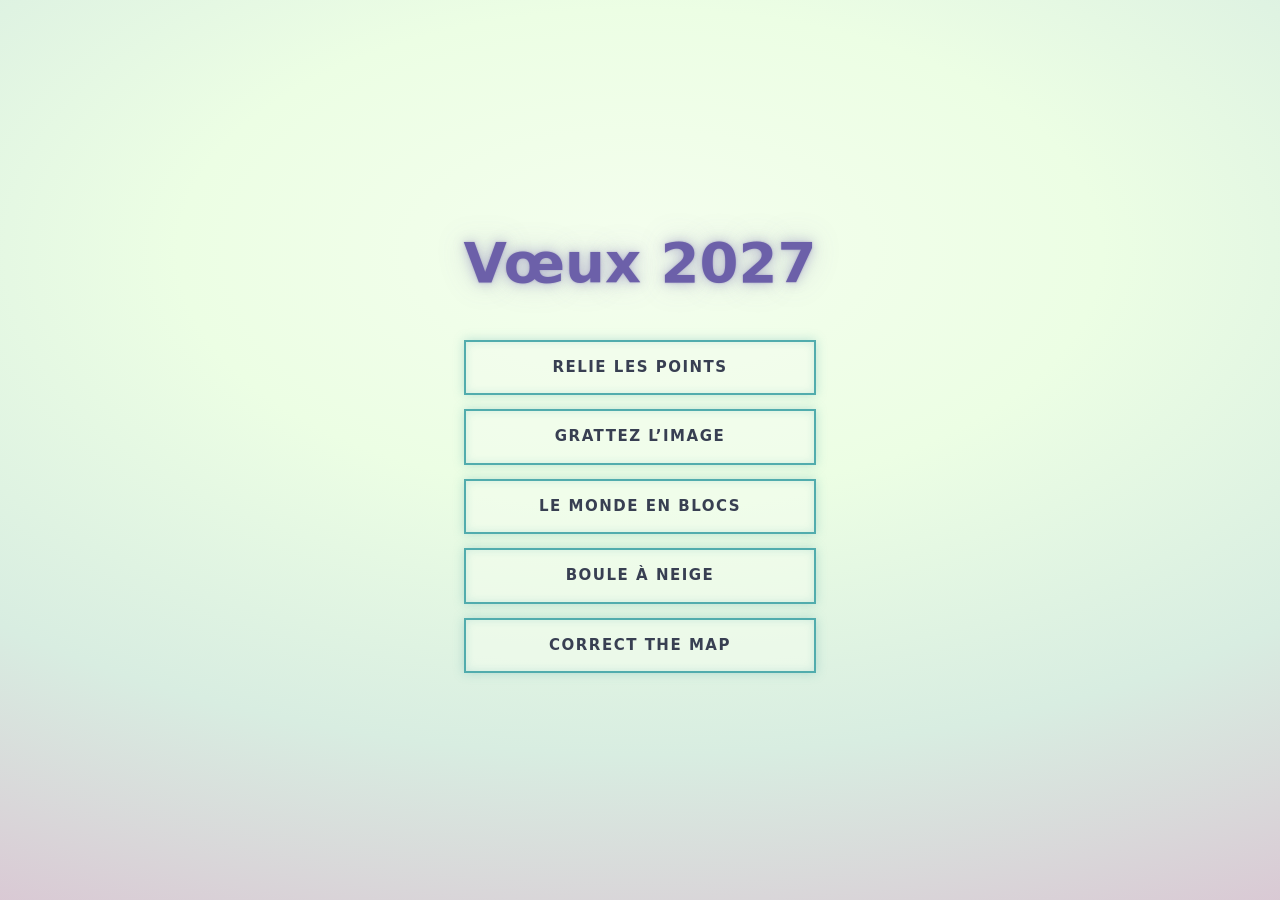
<file: index.html>
<!doctype html>
<html lang="fr">
<head>
  <meta charset="utf-8">
  <meta name="viewport" content="width=device-width, initial-scale=1, viewport-fit=cover">
  <meta name="theme-color" content="#ecfee4">
  <title>Vœux 2027</title>
  <meta name="description" content="Cinq petits jeux pour les vœux 2027.">
  <link rel="icon" href="favicon.svg" type="image/svg+xml">
  <script src="redirect.js"></script>
  <style>
    /* Charte commune (inspirée de Monument Valley) : fond clair en dégradé pastel, encre indigo,
       violet du crépuscule et bleu-vert des montagnes en néon, avec halo ; police du système */
    :root {
      --ink: #383f52;
      --violet: #6c60a9;
      --violet-rgb: 108 96 169;
      --teal: #51acad;
      --teal-rgb: 81 172 173;
      --teal-deep: #32717b; /* montagnes de MV4 : survol et texte lisible */
      --bg: radial-gradient(120% 90% at 50% 28%, #f4feee 0%, #ecfee4 30%, #d8ede1 62%, #dabdd0 100%);
      --glow-rgb: 249 249 154; /* lanternes et soleil */
      --font: system-ui, -apple-system, "Segoe UI", Roboto, "Helvetica Neue", Arial, sans-serif;
    }
    * { box-sizing: border-box; }
    html, body { height: 100%; margin: 0; }
    html { background: #d8ede1; }
    body {
      display: grid;
      place-content: center;
      gap: 40px;
      min-height: 100dvh;
      padding: 24px;
      background: var(--bg);
      color: var(--ink);
      font: 500 16px/1.3 var(--font);
      text-align: center;
      -webkit-tap-highlight-color: transparent;
    }
    h1 {
      margin: 0;
      color: var(--violet);
      font-size: clamp(2rem, 9vmin, 3.5rem);
      font-weight: 800;
      text-shadow: 0 0 2px rgb(var(--violet-rgb) / .45), 0 0 12px rgb(var(--violet-rgb) / .4), 0 0 30px rgb(var(--violet-rgb) / .25);
    }
    ul { display: grid; gap: 14px; margin: 0; padding: 0; list-style: none; }
    a {
      display: block;
      min-width: min(320px, 80vw);
      padding: 16px 24px;
      border: 2px solid var(--teal);
      background: rgb(244 254 238 / .6);
      color: var(--ink);
      font-size: 15px;
      font-weight: 600;
      letter-spacing: .1em;
      text-decoration: none;
      text-transform: uppercase;
      box-shadow: 0 0 10px rgb(var(--teal-rgb) / .35), inset 0 0 8px rgb(var(--teal-rgb) / .2);
    }
    a:hover, a:focus-visible {
      background: var(--teal-deep);
      color: #f4feee;
      box-shadow: 0 0 6px rgb(var(--teal-rgb) / .6), 0 0 24px rgb(var(--teal-rgb) / .45);
      outline: none;
    }
  </style>
</head>
<body>
  <h1>Vœux 2027</h1>
  <ul>
    <li><a href="points/">Relie les points</a></li>
    <li><a href="paxel/">Grattez l’image</a></li>
    <li><a href="blocs/">Le monde en blocs</a></li>
    <li><a href="boule-a-neige/">Boule à neige</a></li>
    <li><a href="correctthemap/docs/">Correct the map</a></li>
  </ul>
</body>
</html>
</file>
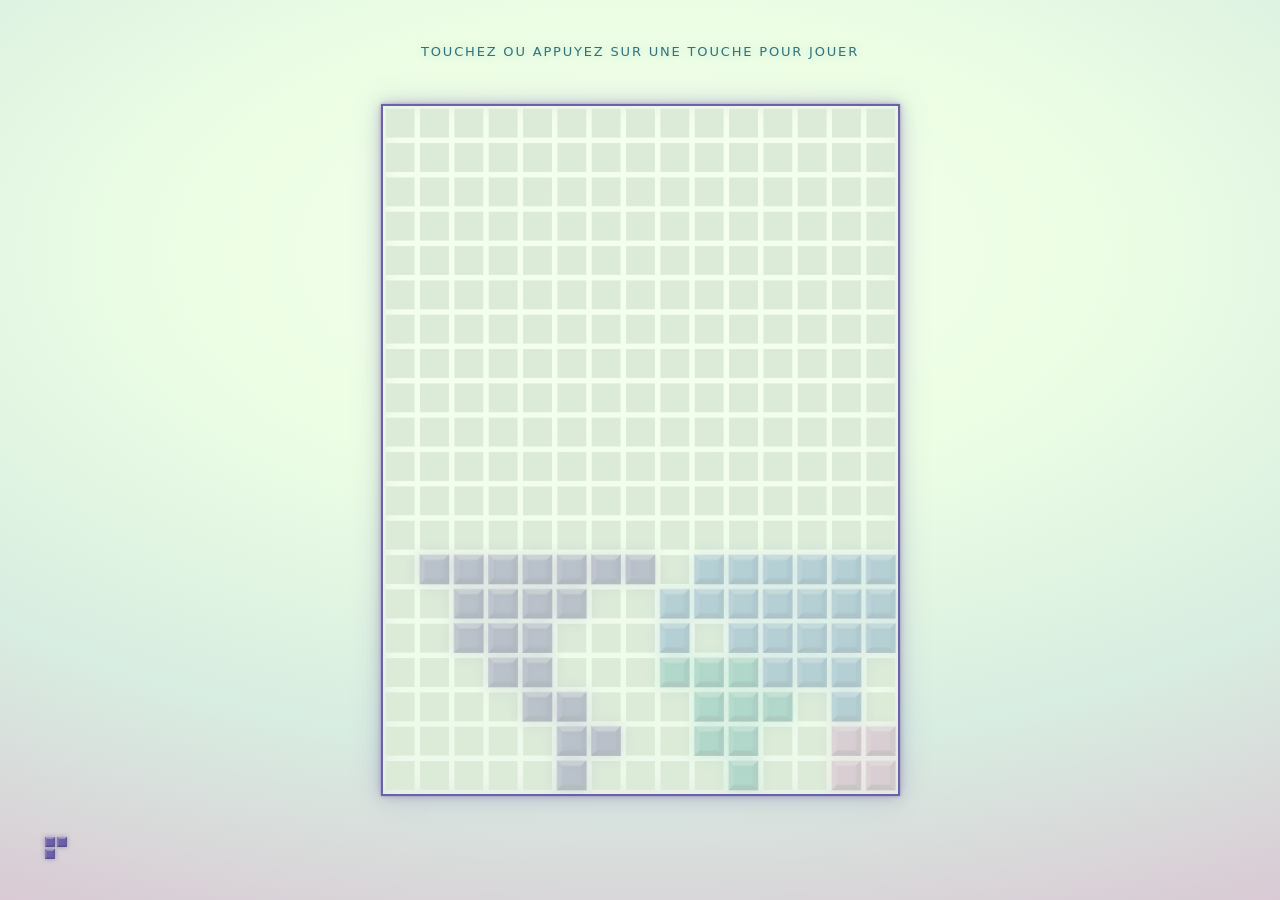
<file: blocs/index.html>
<!doctype html>
<html lang="fr">
<head>
  <meta charset="utf-8">
  <meta name="viewport" content="width=device-width, initial-scale=1, viewport-fit=cover">
  <meta name="theme-color" content="#ecfee4">
  <title>Le monde en blocs</title>
  <meta name="description" content="Construisez la carte du monde avec ses morceaux qui tombent.">
  <link rel="icon" href="assets/favicon.svg" type="image/svg+xml">
  <link rel="stylesheet" href="src/styles/main.css">
</head>
<body class="is-loading">
  <header class="bar">
    <p class="hint" id="hint" aria-live="polite"></p>
    <p class="message" id="message" hidden aria-live="polite"></p>
  </header>

  <main class="frame">
    <div id="stage" class="stage">
      <canvas id="board" class="board" aria-label="Plateau de jeu"></canvas>
    </div>
  </main>

  <footer class="bar">
    <canvas id="next" class="next" aria-label="Pièce suivante"></canvas>
    <button class="replay" id="replay" type="button" hidden>Rejouer</button>
  </footer>

  <script type="module" src="src/main.js"></script>
</body>
</html>
</file>
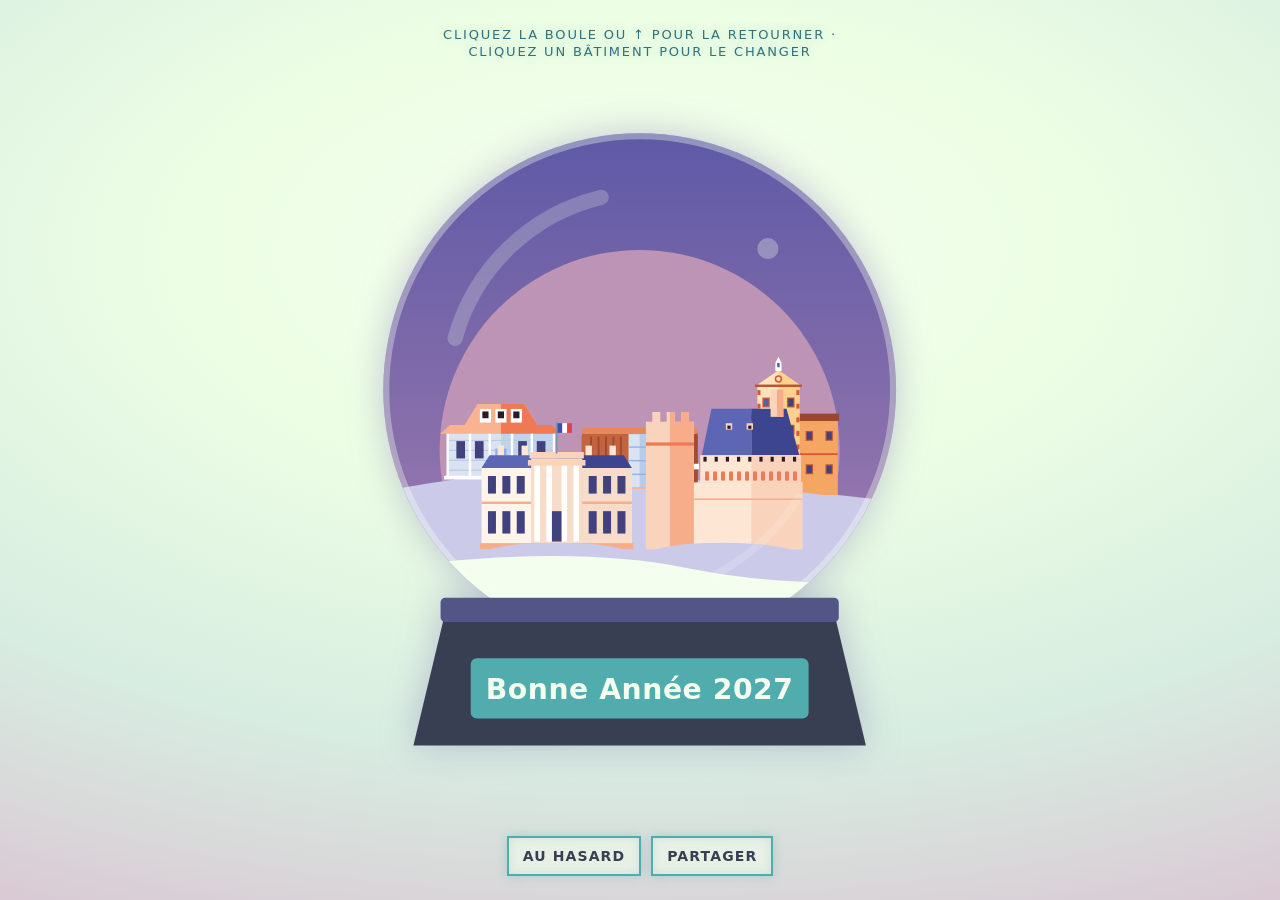
<file: boule-a-neige/index.html>
<!doctype html>
<html lang="fr">
<head>
  <meta charset="utf-8">
  <meta name="viewport" content="width=device-width, initial-scale=1, viewport-fit=cover">
  <meta name="theme-color" content="#ecfee4">
  <title>Boule à neige</title>
  <meta name="description" content="Composez votre boule à neige et retournez-la pour faire neiger.">
  <!-- Preview in messaging apps: the same image for every globe (static hosting) -->
  <meta property="og:type" content="website">
  <meta property="og:title" content="Boule à neige · Bonne Année 2027">
  <meta property="og:description" content="Composez votre boule à neige avec cinq lieux du patrimoine de la diplomatie, puis retournez-la pour faire neiger.">
  <meta property="og:image" content="https://maximej.github.io/voeux-2027/boule-a-neige/assets/apercu.jpg">
  <meta property="og:image:width" content="1200">
  <meta property="og:image:height" content="630">
  <meta property="og:locale" content="fr_FR">
  <meta name="twitter:card" content="summary_large_image">
  <link rel="icon" href="assets/favicon.svg" type="image/svg+xml">
  <link rel="stylesheet" href="src/styles/main.css">
</head>
<body class="is-loading">
  <header class="bar">
    <p class="hint" id="hint"></p>
  </header>

  <main class="frame">
    <div id="stage" class="stage"></div>
  </main>

  <footer class="bar">
    <button class="button" id="random" type="button">Au hasard</button>
    <button class="button" id="share" type="button">Partager</button>
    <button class="button" id="motion" type="button" hidden>Activer le mouvement</button>
  </footer>

  <dialog class="picker" id="picker" aria-labelledby="picker-title">
    <div class="picker-head">
      <h2 class="picker-title" id="picker-title"></h2>
      <button class="picker-close" type="button" aria-label="Fermer">×</button>
    </div>
    <div class="picker-list"></div>
  </dialog>

  <script type="module" src="src/main.js"></script>
</body>
</html>
</file>
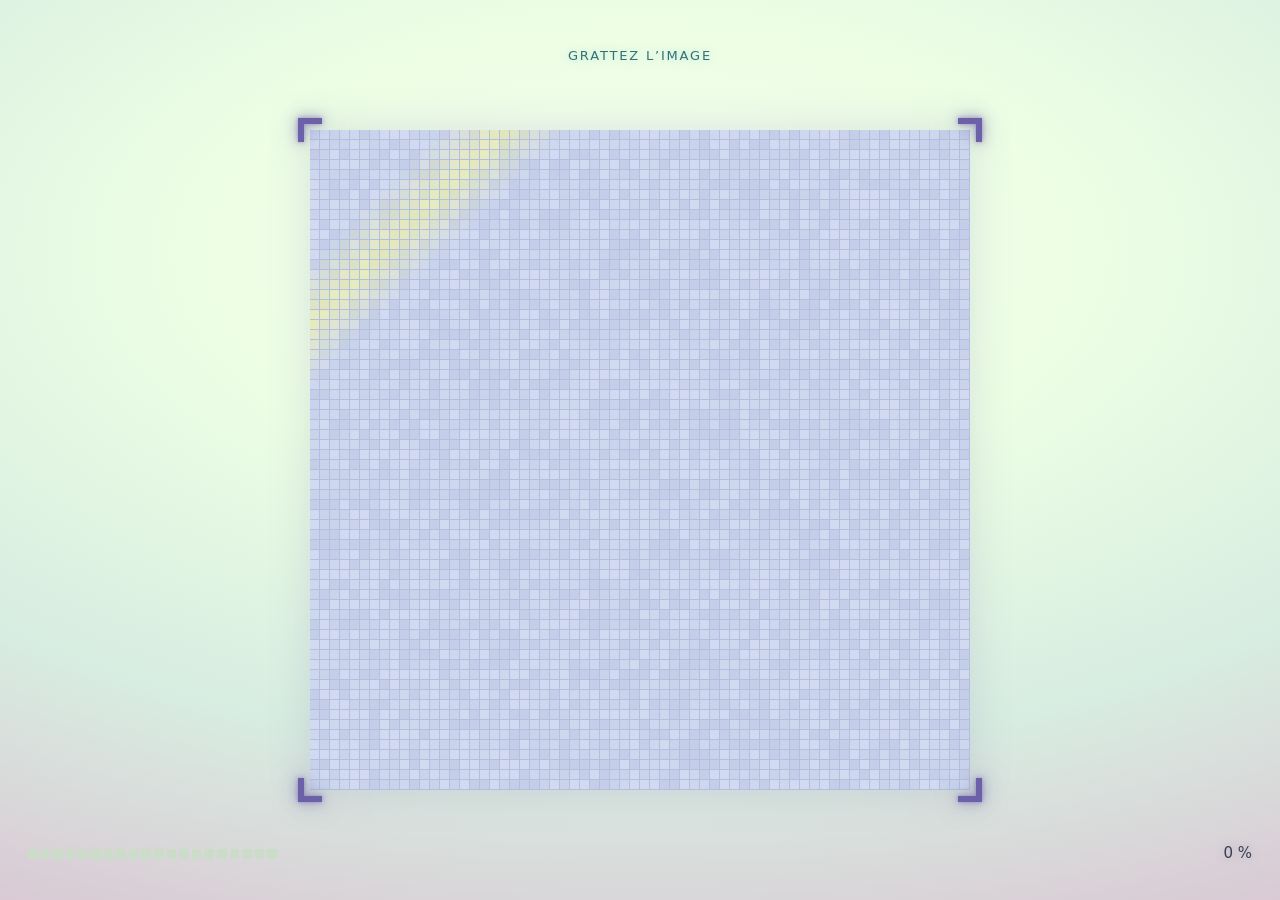
<file: paxel-v1/index.html>
<!doctype html>
<html lang="fr">
<head>
  <meta charset="utf-8">
  <meta name="viewport" content="width=device-width, initial-scale=1, viewport-fit=cover">
  <meta name="theme-color" content="#ecfee4">
  <title>PAXEL v1</title>
  <meta name="description" content="Grattez l’image pour la découvrir, pixel par pixel.">
  <link rel="icon" href="assets/favicon.svg" type="image/svg+xml">
  <link rel="preload" href="assets/paix.webp" as="image" type="image/webp">
  <link rel="stylesheet" href="src/styles/main.css">
</head>
<body class="is-loading">
  <header class="bar">
    <p class="hint" id="hint">Grattez l’image</p>
    <p class="message" id="message" hidden aria-live="polite"></p>
  </header>

  <main class="frame">
    <div id="stage" class="stage">
      <canvas id="surface" class="layer"></canvas>
      <canvas id="effects" class="layer effects"></canvas>
      <video id="anim" class="layer anim" muted playsinline preload="none" disablepictureinpicture aria-hidden="true"></video>
      <span class="corner corner--tl" aria-hidden="true"></span>
      <span class="corner corner--tr" aria-hidden="true"></span>
      <span class="corner corner--bl" aria-hidden="true"></span>
      <span class="corner corner--br" aria-hidden="true"></span>
    </div>
    <div class="loader" aria-hidden="true"><i></i><i></i><i></i><i></i></div>
  </main>

  <footer class="bar">
    <div class="progress" id="progress" role="progressbar" aria-label="Image révélée" aria-valuemin="0" aria-valuemax="100" aria-valuenow="0"></div>
    <output class="percent" id="percent">0 %</output>
    <button class="restart" id="restart" type="button" hidden>Regratter</button>
  </footer>

  <script type="module" src="src/main.js"></script>
</body>
</html>
</file>
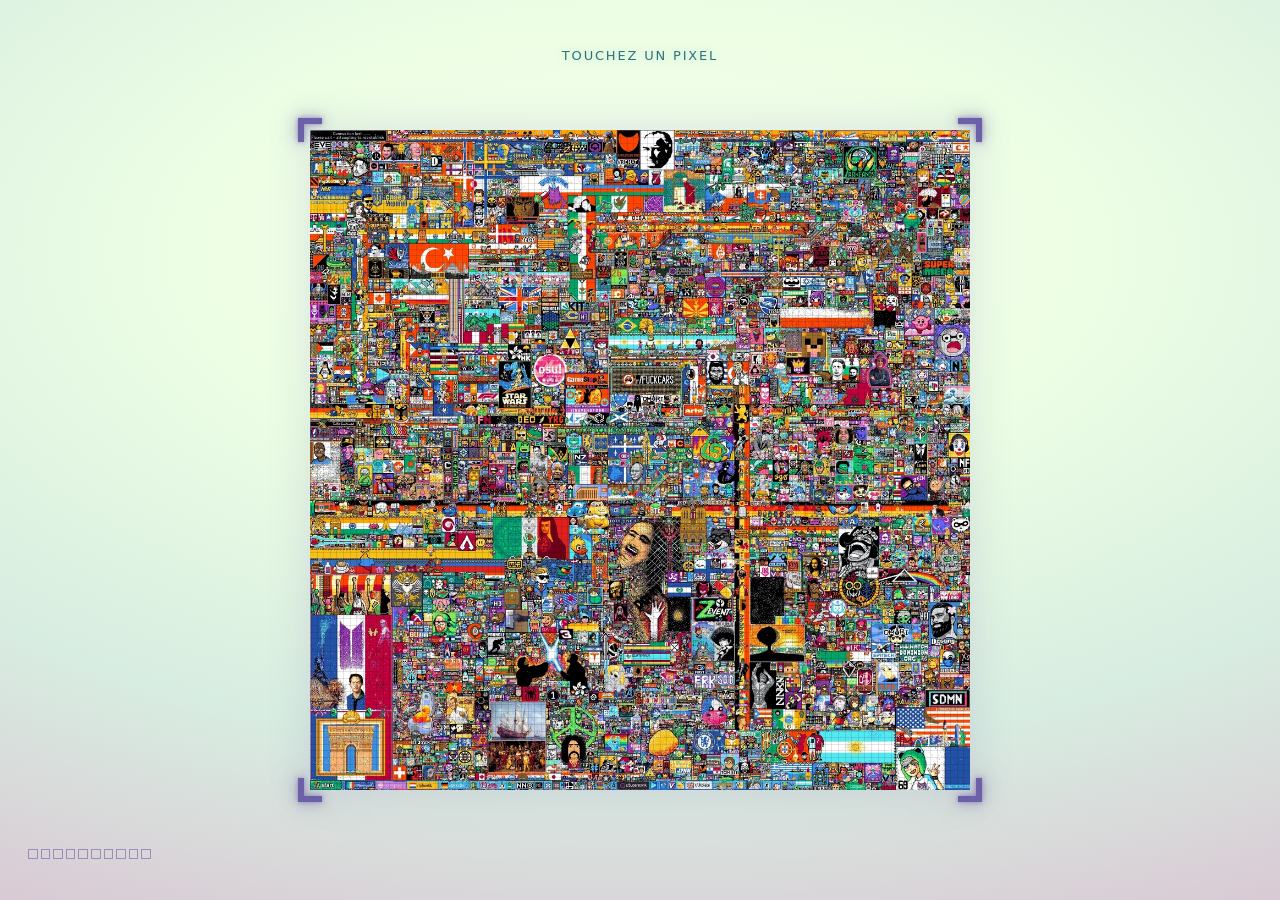
<file: paxel/index.html>
<!doctype html>
<html lang="fr">
<head>
  <meta charset="utf-8">
  <meta name="viewport" content="width=device-width, initial-scale=1, viewport-fit=cover">
  <meta name="theme-color" content="#ecfee4">
  <title>PAXEL</title>
  <meta name="description" content="Du chaos à l’ordre : touchez les pixels, secouez, et l’image se transforme.">
  <link rel="icon" href="assets/favicon.svg" type="image/svg+xml">
  <link rel="preload" href="assets/chaos.webp" as="image" type="image/webp">
  <link rel="preload" href="assets/ordre.webp" as="image" type="image/webp">
  <link rel="stylesheet" href="src/styles/main.css">
</head>
<body class="is-loading">
  <header class="bar">
    <p class="hint" id="hint" aria-live="polite"></p>
    <p class="message" id="message" hidden aria-live="polite"></p>
  </header>

  <main class="frame">
    <div id="stage" class="stage" tabindex="0" role="button" aria-label="Image : touchez pour en détacher des pixels">
      <canvas id="surface" class="layer surface"></canvas>
      <canvas id="effects" class="effects"></canvas>
      <span class="corner corner--tl" aria-hidden="true"></span>
      <span class="corner corner--tr" aria-hidden="true"></span>
      <span class="corner corner--bl" aria-hidden="true"></span>
      <span class="corner corner--br" aria-hidden="true"></span>
    </div>
    <div class="loader" aria-hidden="true"><i></i><i></i><i></i><i></i></div>
  </main>

  <footer class="bar">
    <div class="progress" id="progress" role="progressbar" aria-label="Pixels détachés" aria-valuemin="0" aria-valuemax="100" aria-valuenow="0"></div>
    <button class="restart" id="restart" type="button" hidden>Recommencer</button>
  </footer>

  <script type="module" src="src/main.js"></script>
</body>
</html>
</file>
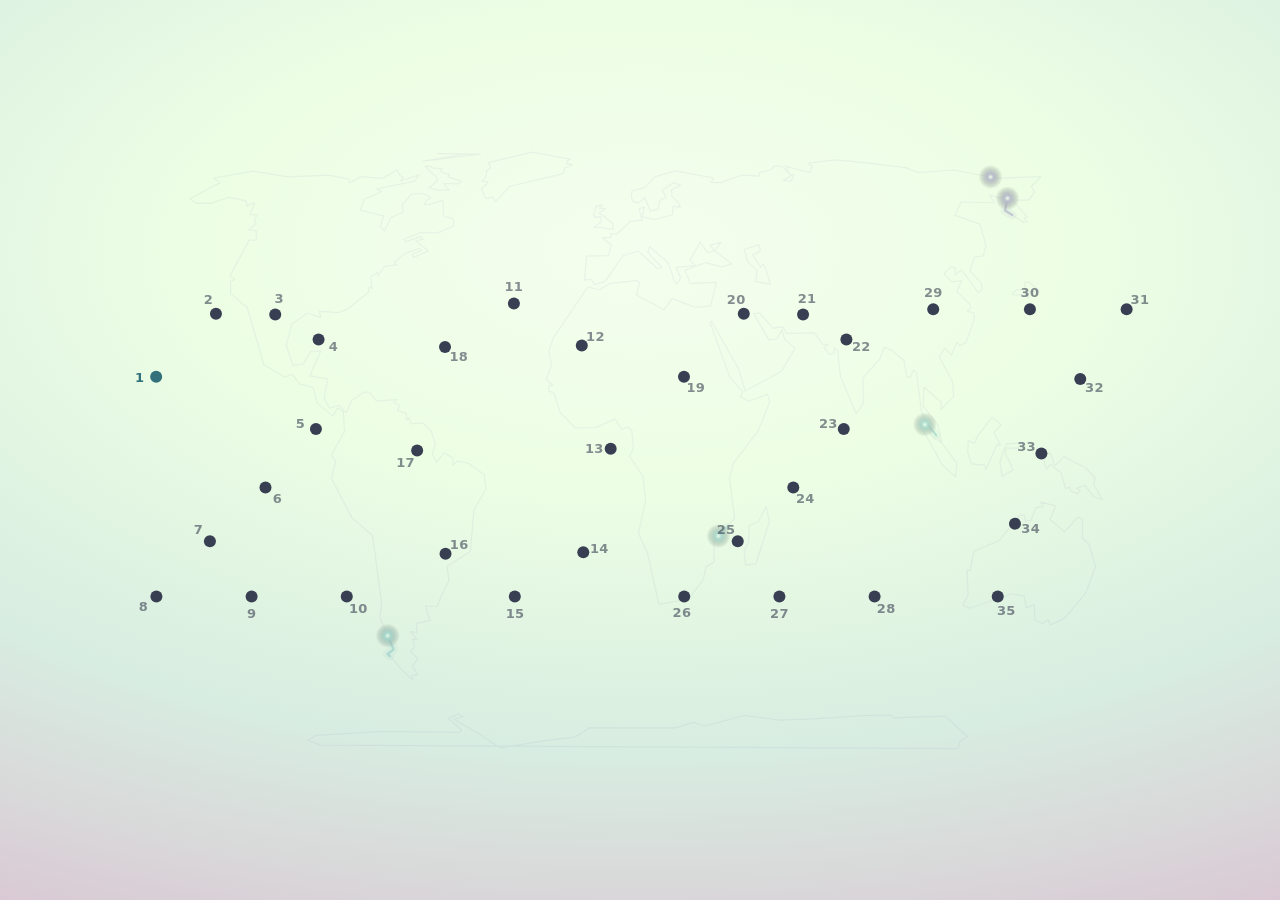
<file: points/index.html>
<!doctype html>
<html lang="fr">
<head>
  <meta charset="utf-8">
  <meta name="viewport" content="width=device-width, initial-scale=1, viewport-fit=cover">
  <meta name="theme-color" content="#ecfee4">
  <title>Relie les points — Vœux 2027</title>
  <link rel="icon" href="favicon.svg" type="image/svg+xml">
  <link rel="stylesheet" href="dotdot.css">
  <link rel="stylesheet" href="simple.css">
</head>
<body>
  <canvas id="neon" class="neon" aria-hidden="true"></canvas>
  <main class="stage">
    <div id="board" class="board"></div>
    <p id="message" class="message" hidden aria-live="polite"></p>
  </main>
  <script type="module" src="simple.js"></script>
</body>
</html>
</file>
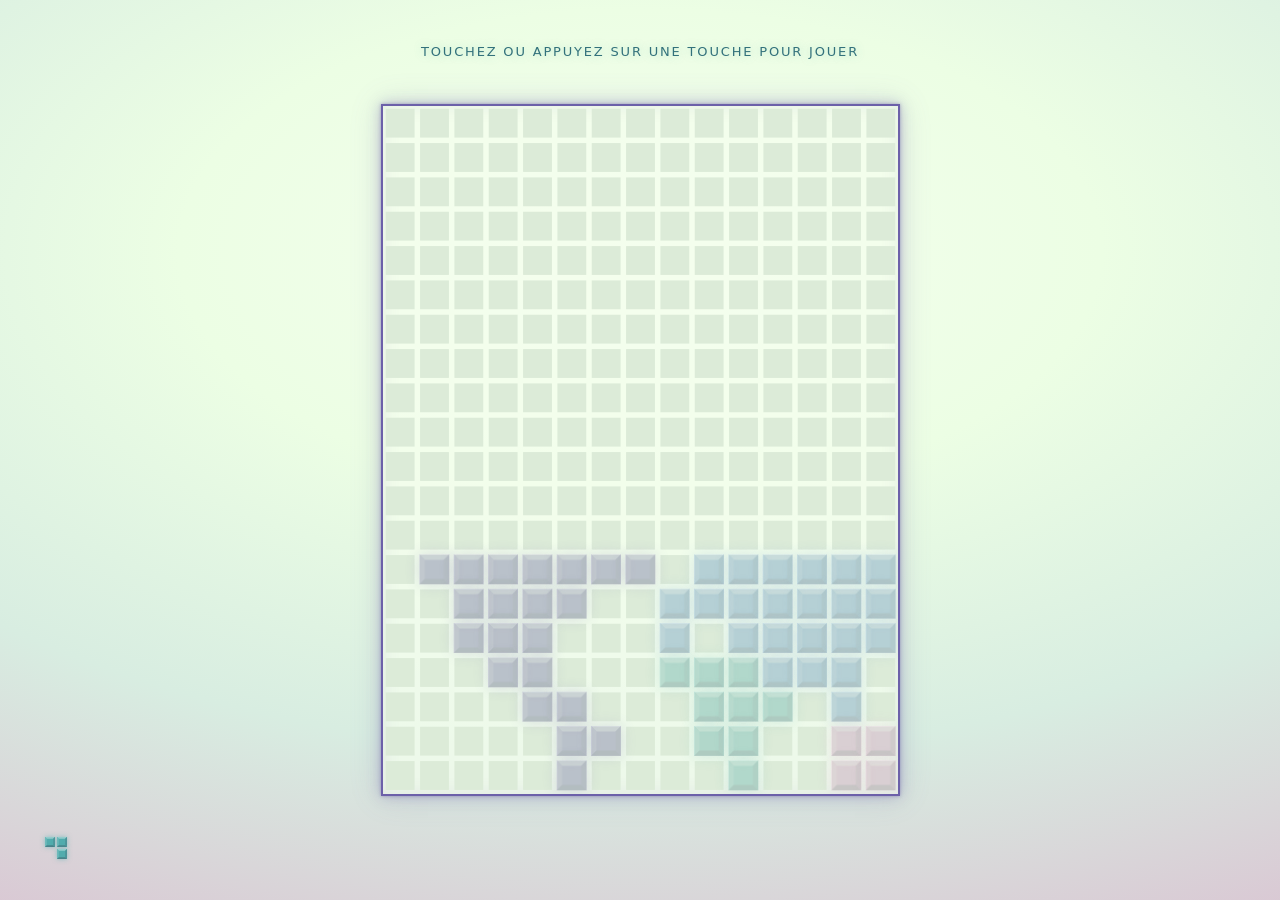
<file: tetris/index.html>
<!doctype html>
<html lang="fr">
<head>
  <meta charset="utf-8">
  <meta name="viewport" content="width=device-width, initial-scale=1">
  <!-- Ancienne adresse du jeu de blocs, déjà partagée : renvoie vers /blocs/ -->
  <meta http-equiv="refresh" content="0; url=../blocs/">
  <meta name="robots" content="noindex">
  <link rel="canonical" href="../blocs/">
  <title>Le monde en blocs — Vœux 2027</title>
  <script src="redirect.js"></script>
</head>
<body>
  <p><a href="../blocs/">Le monde en blocs</a></p>
</body>
</html>
</file>
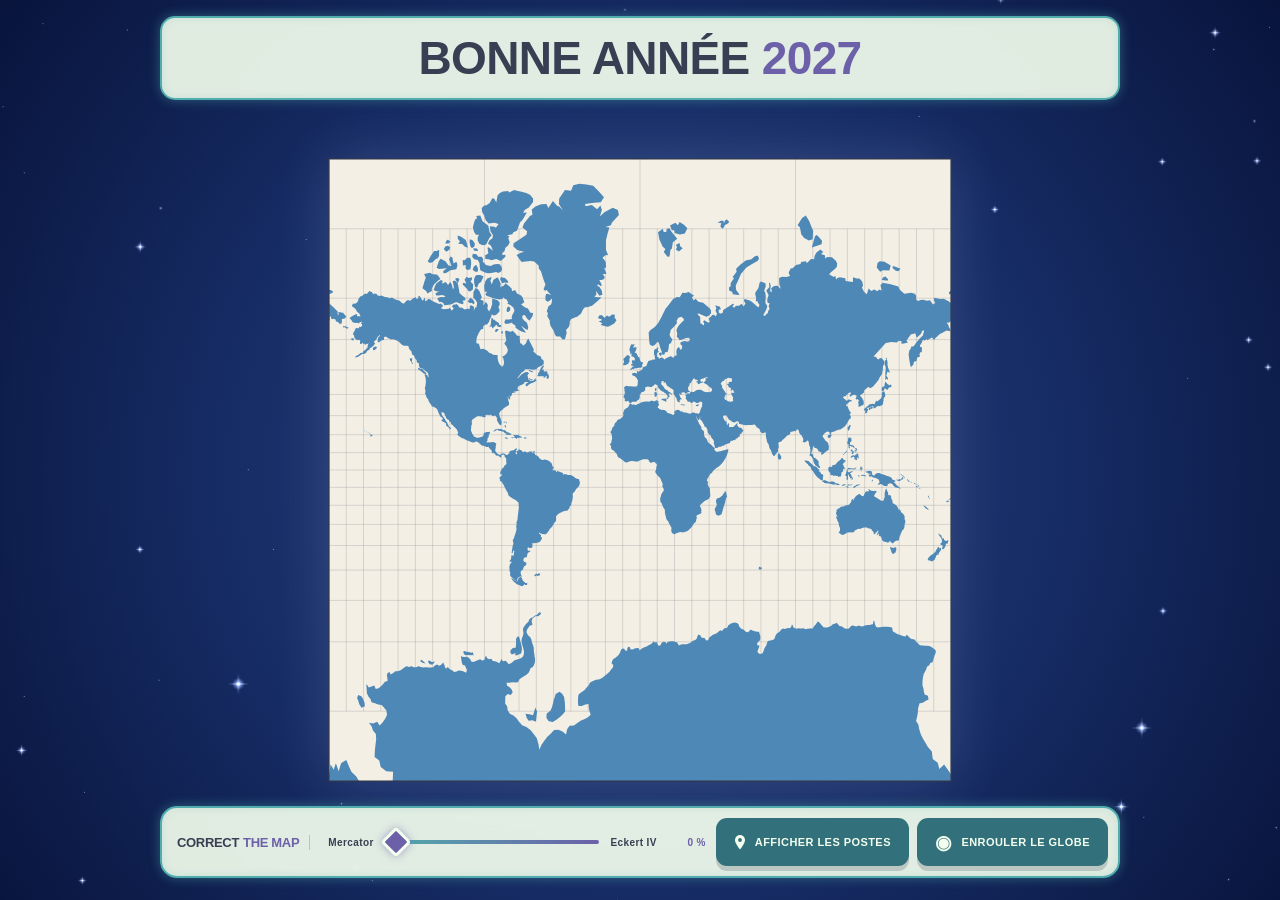
<file: correctthemap/docs/index.html>
<!doctype html>
<html lang="fr">
<head>
  <meta charset="utf-8">
  <meta name="viewport" content="width=device-width,initial-scale=1,viewport-fit=cover">
  <meta name="theme-color" content="#020a2a">
  <meta name="description" content="Transformez une carte Mercator en Eckert IV, puis enroulez-la sur un globe interactif.">
  <title>Correct the map</title>
  <link rel="stylesheet" href="map.css">
</head>
<body>
  <main class="stage" id="stageShell">
    <canvas class="sky" id="sky" aria-hidden="true"></canvas>
    <canvas id="map" aria-label="Carte interactive : projection Mercator vers Eckert IV"></canvas>
    <section class="controls" aria-label="Commandes cartographiques">
      <div class="message" aria-live="polite"><span>correct</span><span>the map</span></div>
      <div class="slider-row">
        <span aria-hidden="true">Mercator</span>
        <label class="sr-only" for="morph">Transition Mercator vers Eckert IV</label>
        <input id="morph" type="range" min="0" max="100" value="0">
        <span aria-hidden="true">Eckert IV</span>
        <output id="morphValue" for="morph">0 %</output>
      </div>
      <div class="buttons">
        <button id="postes" type="button" aria-pressed="false" disabled>
          <svg class="pin-icon" viewBox="0 0 12 16" aria-hidden="true"><path d="M6 15.5C6 15.5 1 9.6 1 6a5 5 0 0 1 10 0c0 3.6-5 9.5-5 9.5Z"/><circle cx="6" cy="6" r="1.9"/></svg>
          <span class="button-label">afficher les postes</span>
        </button>
        <button id="wrap" type="button" aria-pressed="false">
          <span class="globe-icon" aria-hidden="true">◉</span>
          <span class="button-label">enrouler le globe</span>
        </button>
      </div>
    </section>
    <p class="poste-label" id="posteLabel" hidden aria-live="polite"><strong class="label-name"></strong><span class="label-meta"></span></p>
    <header class="top">
      <h1 class="greeting"><span class="greeting-text">Bonne année <span>2027</span></span></h1>
      <p class="legend" id="legend" hidden>
        <span><i class="pin pin-ambassade" aria-hidden="true"></i>ambassades <b id="countAmbassade"></b></span>
        <span><i class="pin pin-consulat" aria-hidden="true"></i>consulats <b id="countConsulat"></b></span>
      </p>
    </header>
  </main>
  <script src="map.js"></script>
</body>
</html>
</file>
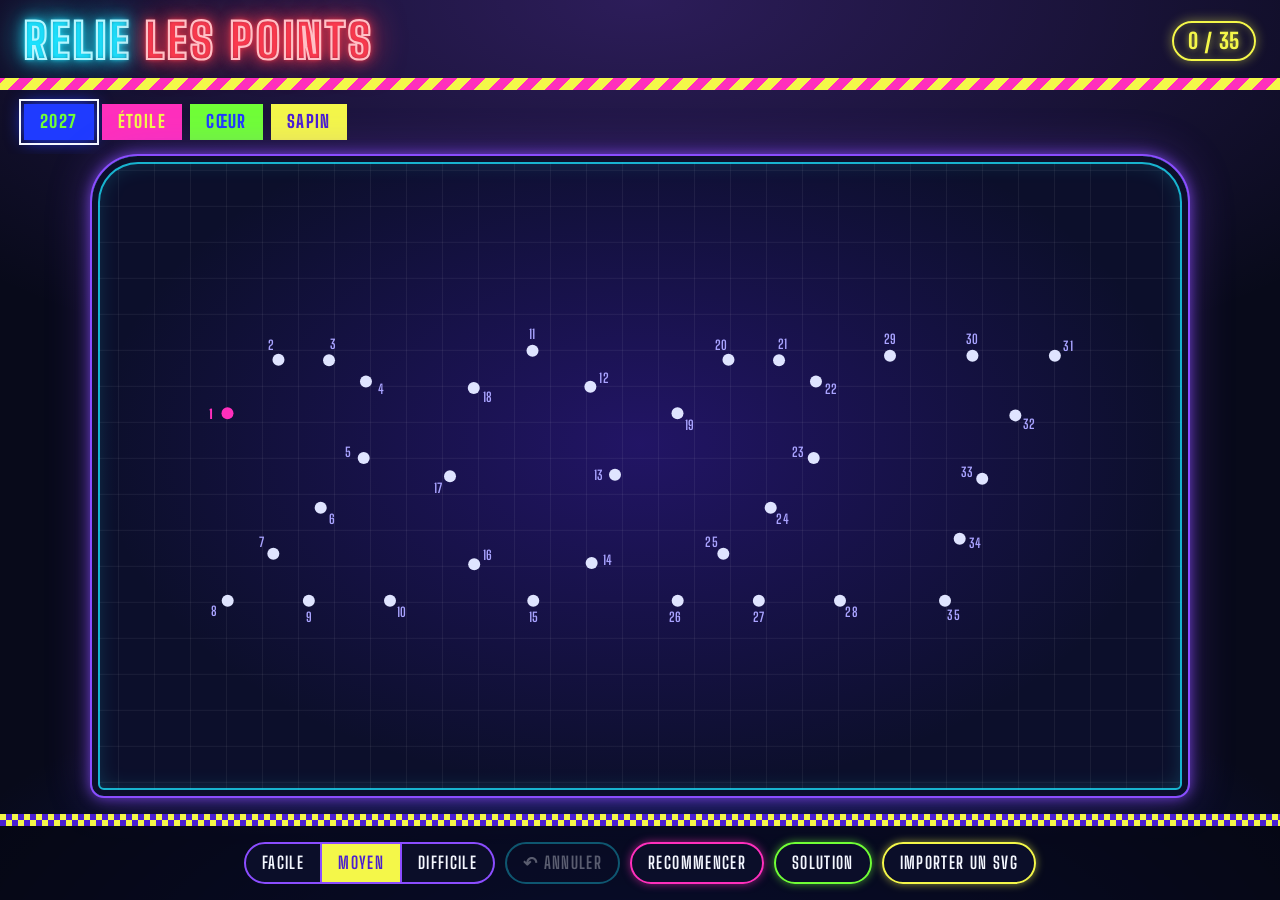
<file: complet.html>
<!doctype html>
<html lang="fr">
<head>
  <meta charset="utf-8">
  <meta name="viewport" content="width=device-width, initial-scale=1, viewport-fit=cover">
  <meta name="theme-color" content="#080a1a">
  <title>Relie les points — Vœux 2027</title>
  <link rel="icon" href="favicon.svg" type="image/svg+xml">
  <link rel="preconnect" href="https://fonts.googleapis.com">
  <link rel="preconnect" href="https://fonts.gstatic.com" crossorigin>
  <link rel="stylesheet" href="https://fonts.googleapis.com/css2?family=Big+Shoulders+Display:wght@600;700;800;900&display=swap">
  <link rel="stylesheet" href="dotdot.css">
  <link rel="stylesheet" href="style.css">
</head>
<body>
  <header class="bar">
    <h1 class="neon-title"><span class="neon-cyan">Relie</span> <span class="neon-red">les points</span></h1>
    <span id="progress" class="score" aria-live="polite">0 / 0</span>
  </header>
  <div class="band band-stripes" aria-hidden="true"></div>

  <nav id="gallery" class="gallery" aria-label="Dessins"></nav>

  <main class="stage">
    <div id="board" class="board"></div>
    <p id="error" class="error" hidden></p>
    <section id="done" class="done" hidden aria-live="polite">
      <p id="done-title" class="done-title"></p>
      <p id="done-message" class="done-message"></p>
      <div class="row">
        <button id="replay" type="button">Rejouer</button>
        <button id="next" type="button" class="primary">Dessin suivant</button>
      </div>
    </section>
  </main>

  <div class="band band-checker" aria-hidden="true"></div>
  <footer class="tools">
    <div id="level" class="seg" role="group" aria-label="Difficulté">
      <button type="button" data-dots="25">Facile</button>
      <button type="button" data-dots="50">Moyen</button>
      <button type="button" data-dots="90">Difficile</button>
    </div>
    <button id="undo" type="button" class="tool-cyan">↶ Annuler</button>
    <button id="restart" type="button" class="tool-magenta">Recommencer</button>
    <button id="solve" type="button" class="tool-lime">Solution</button>
    <label class="button tool-yellow">Importer un SVG<input id="file" type="file" accept=".svg,image/svg+xml" hidden></label>
  </footer>

  <script type="module" src="app.js"></script>
</body>
</html>
</file>
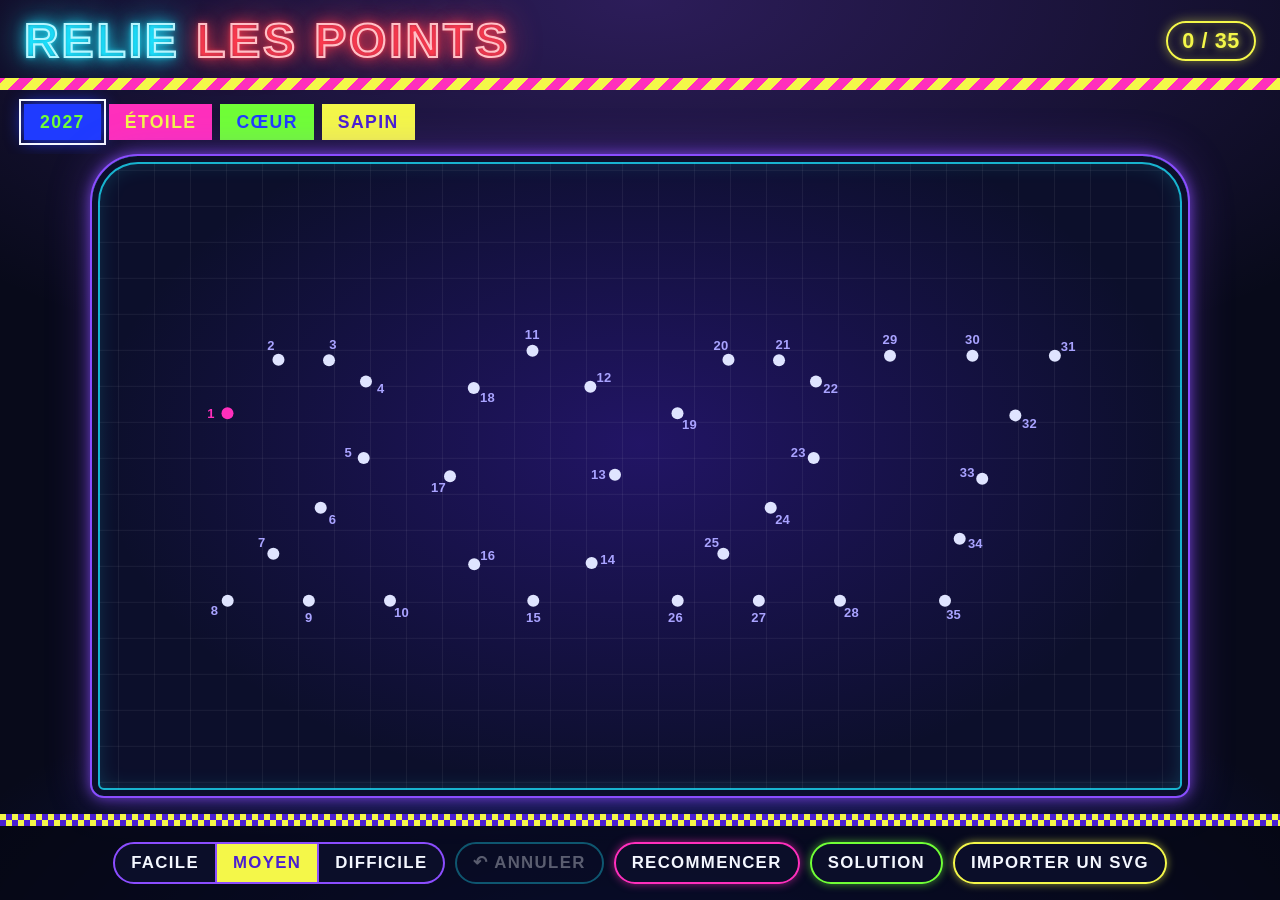
<file: points/complet.html>
<!doctype html>
<html lang="fr">
<head>
  <meta charset="utf-8">
  <meta name="viewport" content="width=device-width, initial-scale=1, viewport-fit=cover">
  <meta name="theme-color" content="#080a1a">
  <title>Relie les points — Vœux 2027</title>
  <link rel="icon" href="favicon.svg" type="image/svg+xml">
  <link rel="stylesheet" href="dotdot.css">
  <link rel="stylesheet" href="style.css">
</head>
<body>
  <header class="bar">
    <h1 class="neon-title"><span class="neon-cyan">Relie</span> <span class="neon-red">les points</span></h1>
    <span id="progress" class="score" aria-live="polite">0 / 0</span>
  </header>
  <div class="band band-stripes" aria-hidden="true"></div>

  <nav id="gallery" class="gallery" aria-label="Dessins"></nav>

  <main class="stage">
    <div id="board" class="board"></div>
    <p id="error" class="error" hidden></p>
    <section id="done" class="done" hidden aria-live="polite">
      <p id="done-title" class="done-title"></p>
      <p id="done-message" class="done-message"></p>
      <div class="row">
        <button id="replay" type="button">Rejouer</button>
        <button id="next" type="button" class="primary">Dessin suivant</button>
      </div>
    </section>
  </main>

  <div class="band band-checker" aria-hidden="true"></div>
  <footer class="tools">
    <div id="level" class="seg" role="group" aria-label="Difficulté">
      <button type="button" data-dots="25">Facile</button>
      <button type="button" data-dots="50">Moyen</button>
      <button type="button" data-dots="90">Difficile</button>
    </div>
    <button id="undo" type="button" class="tool-cyan">↶ Annuler</button>
    <button id="restart" type="button" class="tool-magenta">Recommencer</button>
    <button id="solve" type="button" class="tool-lime">Solution</button>
    <label class="button tool-yellow">Importer un SVG<input id="file" type="file" accept=".svg,image/svg+xml" hidden></label>
  </footer>

  <script type="module" src="app.js"></script>
</body>
</html>
</file>
<file: blocs/src/styles/main.css>
/* Shared look of the greeting games (inspired by Monument Valley): light pastel gradient
   background, slate ink, dusk violet and mountain teal as neon accents with a halo, plain system font. */

:root {
  --ink: #383f52;
  --dim: #7a76a8;
  --violet: #6c60a9;
  --violet-rgb: 108 96 169;
  --teal: #51acad;
  --teal-rgb: 81 172 173;
  --teal-deep: #32717b; /* MV4 mountains: hover and readable text */
  --bg: radial-gradient(120% 90% at 50% 28%, #f4feee 0%, #ecfee4 30%, #d8ede1 62%, #dabdd0 100%);
  --glow-rgb: 249 249 154; /* lanterns and sun */
  --font: system-ui, -apple-system, "Segoe UI", Roboto, "Helvetica Neue", Arial, sans-serif;
  --halo-text: 0 0 2px rgb(var(--violet-rgb) / 0.45), 0 0 12px rgb(var(--violet-rgb) / 0.4), 0 0 30px rgb(var(--violet-rgb) / 0.25);
  --message-size: clamp(1.5rem, 6.5vmin, 2.8rem);
  --pad: clamp(12px, 3vw, 24px);
}

* {
  box-sizing: border-box;
}

html,
body {
  height: 100%;
  margin: 0;
}

html {
  background: #d8ede1;
}

body {
  display: grid;
  grid-template-rows: auto 1fr auto;
  height: 100dvh;
  overflow: hidden;
  overscroll-behavior: none;
  padding: env(safe-area-inset-top) env(safe-area-inset-right) env(safe-area-inset-bottom) env(safe-area-inset-left);
  background: var(--bg);
  color: var(--ink);
  font: 500 16px/1.3 var(--font);
  -webkit-tap-highlight-color: transparent;
}

.bar {
  display: flex;
  align-items: center;
  justify-content: space-between;
  gap: 16px;
  padding: var(--pad);
}

/* Hint and greeting share the header; its height is set for the greeting */
header.bar {
  display: grid;
  place-items: center;
  justify-content: center;
  min-height: calc(var(--pad) + var(--message-size) * 1.25);
  padding-bottom: 0;
}

header.bar > * {
  grid-area: 1 / 1;
}

.hint {
  margin: 0;
  color: var(--teal-deep);
  font-size: 13px;
  letter-spacing: 0.14em;
  text-align: center;
  text-transform: uppercase;
  text-shadow: 0 0 8px rgb(var(--teal-rgb) / 0.35);
  transition: opacity 0.6s;
}

.hint.is-hidden {
  opacity: 0;
}

[data-state="ready"] .hint,
[data-state="paused"] .hint {
  animation: pulse 1.6s ease-in-out infinite;
}

@keyframes pulse {
  50% { opacity: 0.45; }
}

.message {
  margin: 0;
  color: var(--violet);
  font-size: var(--message-size);
  font-weight: 800;
  line-height: 1.1;
  letter-spacing: 0.02em;
  text-align: center;
  text-shadow: var(--halo-text);
  animation: message-in 1s 0.2s ease both;
}

@keyframes message-in {
  from { opacity: 0; transform: translateY(8px); }
}

footer.bar {
  min-height: calc(var(--pad) + 48px);
  padding-top: 0;
}

.next {
  flex: none;
  width: 64px;
  height: 56px;
}

.replay {
  flex: none;
  margin-left: auto;
  height: 36px;
  padding: 0 16px;
  border: 2px solid var(--teal);
  border-radius: 0;
  background: rgb(244 254 238 / 0.6);
  color: var(--ink);
  font: 600 14px/1 var(--font);
  letter-spacing: 0.08em;
  text-transform: uppercase;
  box-shadow: 0 0 10px rgb(var(--teal-rgb) / 0.35), inset 0 0 8px rgb(var(--teal-rgb) / 0.2);
  cursor: pointer;
  animation: message-in 0.6s 0.4s ease both;
}

.replay:hover,
.replay:focus-visible {
  background: var(--teal-deep);
  color: #f4feee;
  box-shadow: 0 0 6px rgb(var(--teal-rgb) / 0.6), 0 0 24px rgb(var(--teal-rgb) / 0.45);
  outline: none;
}

/* --- Board -------------------------------------------------------------------------------- */

.frame {
  display: grid;
  place-items: center;
  min-height: 0;
  padding: var(--pad);
  container-type: size;
}

.stage {
  aspect-ratio: var(--columns, 15) / var(--rows, 20);
  width: min(100cqw, 100cqh * var(--columns, 15) / var(--rows, 20));
  border: 2px solid var(--violet);
  background: rgb(244 254 238 / 0.75);
  box-shadow: 0 0 3px rgb(var(--violet-rgb) / 0.5), 0 0 12px rgb(var(--violet-rgb) / 0.35), 0 0 30px rgb(var(--violet-rgb) / 0.2),
    inset 0 0 18px rgb(var(--violet-rgb) / 0.1);
}

.is-loading .stage {
  visibility: hidden;
}

.board {
  display: block;
  width: 100%;
  height: 100%;
  touch-action: none;
  user-select: none;
  -webkit-user-select: none;
  -webkit-touch-callout: none;
  cursor: pointer;
}

[data-state="won"] .stage {
  animation: glow 0.28s ease-in-out 8 alternate, glow 1.8s ease-in-out 2.24s infinite alternate;
}

/* Word built: the frame flashes, then keeps glowing, lantern yellow and violet */
@keyframes glow {
  to { box-shadow: 0 0 14px 3px rgb(var(--glow-rgb) / 0.9), 0 0 50px 8px rgb(var(--violet-rgb) / 0.45), 0 0 110px 16px rgb(var(--teal-rgb) / 0.3); }
}

@media (prefers-reduced-motion: reduce) {
  .hint,
  .message,
  .replay,
  [data-state="won"] .stage {
    animation: none !important;
  }
}
</file>
<file: boule-a-neige/src/styles/main.css>
/* Page: shared look of the greeting games (inspired by Monument Valley): light pastel gradient
   background, slate ink, dusk violet and mountain teal as neon accents with a soft halo, system
   font. The globe itself is flat design (see Scene.js). */

:root {
  --bg: radial-gradient(120% 90% at 50% 28%, #f4feee 0%, #ecfee4 30%, #d8ede1 62%, #dabdd0 100%);
  --ink: #383f52;
  --violet: #6c60a9;
  --violet-rgb: 108 96 169;
  --teal: #51acad;
  --teal-rgb: 81 172 173;
  --teal-deep: #32717b; /* MV4 mountains: hover and readable text */
  --font: system-ui, -apple-system, "Segoe UI", Roboto, "Helvetica Neue", Arial, sans-serif;
  --pad: clamp(12px, 3vw, 24px);
}

* {
  box-sizing: border-box;
}

html,
body {
  height: 100%;
  margin: 0;
}

html {
  background: #d8ede1;
}

body {
  display: grid;
  grid-template-rows: auto 1fr auto;
  height: 100dvh;
  overflow: hidden;
  overscroll-behavior: none;
  padding: env(safe-area-inset-top) env(safe-area-inset-right) env(safe-area-inset-bottom) env(safe-area-inset-left);
  background: var(--bg);
  color: var(--ink);
  font: 500 16px/1.3 var(--font);
  -webkit-tap-highlight-color: transparent;
}

.bar {
  display: flex;
  align-items: center;
  justify-content: center;
  gap: 16px;
  min-height: calc(var(--pad) + 40px);
  padding: var(--pad);
}

header.bar {
  padding-bottom: 0;
}

footer.bar {
  flex-wrap: wrap;
  gap: 10px;
  padding-top: 0;
}

#share {
  min-width: 8.6em; /* "Lien copié" does not change its width */
}

.hint {
  max-width: 34em;
  margin: 0;
  color: var(--teal-deep);
  font-size: 13px;
  letter-spacing: 0.14em;
  text-align: center;
  text-transform: uppercase;
  text-shadow: 0 0 8px rgb(var(--teal-rgb) / 0.35);
}

/* --- Globe ------------------------------------------------------------------------------ */

/* The stage is the largest 400 × 480 box that fits */
.frame {
  display: grid;
  place-items: center;
  min-height: 0;
  padding: var(--pad);
  container-type: size;
  perspective: 900px; /* the globe turns a little in 3D with the parallax */
}

.stage {
  position: relative;
  aspect-ratio: 400 / 480;
  width: min(100cqw, 100cqh * 400 / 480);
  cursor: pointer; /* a click turns the globe over */
  touch-action: manipulation;
}

.is-loading .stage {
  visibility: hidden;
}

.globe {
  display: block;
  width: 100%;
  height: 100%;
  overflow: visible;
  filter: drop-shadow(0 0 18px rgb(var(--violet-rgb) / 0.35)); /* soft neon halo around the globe */
  user-select: none;
  -webkit-user-select: none;
}

.snow {
  position: absolute;
  inset: 0;
  width: 100%;
  height: 100%;
  pointer-events: none;
}

.plaque-text {
  font-family: var(--font);
  letter-spacing: 0.02em;
}

/* Buildings can be tapped (or focused with the keyboard) to change them */
.building {
  cursor: pointer;
  outline: none;
  transition: filter 0.15s;
}

.building:hover,
.building:focus-visible {
  filter: drop-shadow(0 0 6px rgb(249 249 154 / 0.95)); /* lit like a lantern */
}

/* --- Buttons and picker --------------------------------------------------------------- */

.button {
  height: 40px;
  padding: 0 14px;
  border: 2px solid var(--teal);
  border-radius: 0;
  background: rgb(244 254 238 / 0.6);
  color: var(--ink);
  font: 600 14px/1 var(--font);
  letter-spacing: 0.08em;
  text-transform: uppercase;
  box-shadow: 0 0 10px rgb(var(--teal-rgb) / 0.35), inset 0 0 8px rgb(var(--teal-rgb) / 0.2);
  cursor: pointer;
}

.button:hover,
.button:focus-visible {
  background: var(--teal-deep);
  color: #f4feee;
  box-shadow: 0 0 6px rgb(var(--teal-rgb) / 0.6), 0 0 24px rgb(var(--teal-rgb) / 0.45);
  outline: none;
}

.picker {
  width: min(420px, calc(100vw - 2 * var(--pad)));
  max-height: min(560px, calc(100dvh - 2 * var(--pad)));
  padding: 0;
  border: 2px solid var(--teal);
  background: #f4feee;
  color: var(--ink);
  box-shadow: 0 0 18px rgb(var(--teal-rgb) / 0.4);
}

.picker::backdrop {
  background: rgb(56 63 82 / 0.45);
}

.picker-head {
  display: flex;
  align-items: center;
  justify-content: space-between;
  padding: 14px 16px 8px;
}

.picker-title {
  margin: 0;
  font-size: 13px;
  font-weight: 600;
  letter-spacing: 0.14em;
  text-transform: uppercase;
  color: var(--teal-deep);
}

.picker-close {
  width: 36px;
  height: 36px;
  border: 0;
  background: none;
  color: var(--ink);
  font-size: 26px;
  line-height: 1;
  cursor: pointer;
}

.picker-list {
  display: grid;
  padding: 0 8px 10px;
}

.picker-item {
  display: flex;
  align-items: center;
  gap: 14px;
  padding: 10px 12px;
  border: 0;
  border-left: 3px solid transparent;
  background: none;
  color: var(--ink);
  font: inherit;
  text-align: left;
  cursor: pointer;
}

.picker-item:hover,
.picker-item:focus-visible {
  background: #e3f0dc;
  outline: none;
}

.picker-item[aria-current] {
  border-left-color: var(--violet);
}

.picker-icon {
  flex: none;
  width: 30px;
  height: 45px;
}

.picker-text {
  display: grid;
  gap: 2px;
}

.picker-name {
  font-weight: 700;
}

.picker-city {
  color: #6a658e;
  font-size: 13px;
}
</file>
<file: paxel-v1/src/styles/main.css>
/* Shared look of the greeting games (inspired by Monument Valley): light pastel gradient
   background, slate ink, dusk violet and mountain teal as neon accents with a soft halo.
   Plain system font. */

:root {
  --bg: radial-gradient(120% 90% at 50% 28%, #f4feee 0%, #ecfee4 30%, #d8ede1 62%, #dabdd0 100%);
  --ink: #383f52;
  --violet: #6c60a9;
  --violet-rgb: 108 96 169;
  --teal: #51acad;
  --teal-rgb: 81 172 173;
  --teal-deep: #32717b; /* MV4 mountains: hover and readable text */
  --dim: #cbdcc9; /* unlit progress blocks */
  /* Neon halos, for text (text-shadow) and shapes (box-shadow / drop-shadow) */
  --halo-text: 0 0 2px rgb(var(--violet-rgb) / 0.45), 0 0 12px rgb(var(--violet-rgb) / 0.4), 0 0 30px rgb(var(--violet-rgb) / 0.25);
  --halo: 0 0 3px rgb(var(--violet-rgb) / 0.6), 0 0 8px rgb(var(--violet-rgb) / 0.45), 0 0 18px rgb(var(--violet-rgb) / 0.25);
  --font: system-ui, -apple-system, "Segoe UI", Roboto, "Helvetica Neue", Arial, sans-serif;
  --message-size: clamp(1.5rem, 6.5vmin, 2.8rem);
  --pad: clamp(14px, 3vw, 28px);
  --px: clamp(4px, 0.7vmin, 6px); /* pixel unit of the brackets, loader and progress blocks */
  --corner: calc(var(--px) * 4); /* corner bracket arm length */
  --corner-gap: calc(var(--px) * 2); /* space between the brackets and the image */
}

* {
  box-sizing: border-box;
}

html,
body {
  height: 100%;
  margin: 0;
}

html {
  background: #d8ede1;
}

body {
  display: grid;
  grid-template-rows: auto 1fr auto;
  height: 100dvh;
  overflow: hidden;
  overscroll-behavior: none;
  padding: env(safe-area-inset-top) env(safe-area-inset-right) env(safe-area-inset-bottom) env(safe-area-inset-left);
  background: var(--bg);
  color: var(--ink);
  font: 500 16px/1.3 var(--font);
  -webkit-tap-highlight-color: transparent;
}

/* --- Header and footer ------------------------------------------------------------------ */

.bar {
  display: flex;
  align-items: center;
  justify-content: space-between;
  gap: 16px;
  padding: var(--pad);
}

/* Hint and greeting share the header; its height is set for the greeting,
   so the image does not move when the greeting appears */
header.bar {
  display: grid;
  place-items: center;
  justify-content: center;
  min-height: calc(var(--pad) + var(--message-size) * 1.25);
  padding-bottom: 0;
}

header.bar > * {
  grid-area: 1 / 1;
}

/* Height reserved for the restart button, so the image does not move when it appears */
footer.bar {
  min-height: calc(var(--pad) + 36px);
  padding-top: 0;
}

.hint {
  margin: 0;
  color: var(--teal-deep);
  text-shadow: 0 0 8px rgb(var(--teal-rgb) / 0.35);
  font-size: 13px;
  letter-spacing: 0.14em;
  text-transform: uppercase;
  transition: opacity 0.4s;
}

.hint.is-hidden {
  opacity: 0;
}

/* Greeting: same text as the greeting card, violet neon */
.message {
  margin: 0;
  color: var(--violet);
  font-size: var(--message-size);
  font-weight: 800;
  line-height: 1.1;
  letter-spacing: 0.02em;
  text-align: center;
  text-shadow: var(--halo-text);
  animation: message-in 1s 0.6s ease both;
}

@keyframes message-in {
  from { opacity: 0; transform: translateY(8px); }
}

.restart {
  height: 36px;
  padding: 0 16px;
  border: 2px solid var(--teal);
  border-radius: 0;
  background: rgb(244 254 238 / 0.6);
  color: var(--ink);
  box-shadow: 0 0 10px rgb(var(--teal-rgb) / 0.35), inset 0 0 8px rgb(var(--teal-rgb) / 0.2);
  font: 600 14px/1 var(--font);
  letter-spacing: 0.08em;
  text-transform: uppercase;
  cursor: pointer;
  animation: message-in 0.6s ease both;
}

.restart:hover,
.restart:focus-visible {
  background: var(--teal-deep);
  color: #f4feee;
  box-shadow: 0 0 6px rgb(var(--teal-rgb) / 0.6), 0 0 24px rgb(var(--teal-rgb) / 0.45);
  outline: none;
}

/* Pixel progress bar */
.progress {
  display: flex;
  flex-wrap: wrap;
  gap: 3px;
}

.progress i {
  width: calc(var(--px) * 1.6);
  height: calc(var(--px) * 1.6);
  background: var(--dim);
  transition: background-color 0.3s, box-shadow 0.3s;
}

.progress i.is-on {
  background: var(--violet);
  box-shadow: var(--halo);
}

.percent {
  min-width: 4ch;
  font-size: 15px;
  font-variant-numeric: tabular-nums;
  text-align: right;
  text-shadow: 0 0 8px rgb(var(--violet-rgb) / 0.35);
}

/* --- Image area ------------------------------------------------------------------------- */

/* The frame is a size container: the stage is the largest box with the image's aspect ratio
   that fits in it, leaving room for the corner brackets */
.frame {
  display: grid;
  place-items: center;
  min-height: 0;
  padding: calc(var(--pad) + var(--corner-gap) + var(--px));
  container-type: size;
}

.stage {
  position: relative;
  aspect-ratio: var(--aspect, 1);
  width: min(100cqw, 100cqh * var(--aspect, 1));
  visibility: hidden;
  box-shadow: 0 0 40px rgb(var(--violet-rgb) / 0.18); /* faint halo, as if lit by the brackets */
}

.stage.is-ready {
  visibility: visible;
}

.hidden-image,
.layer {
  position: absolute;
  inset: 0;
  width: 100%;
  height: 100%;
  pointer-events: none;
  user-select: none;
  -webkit-user-drag: none;
}

/* Scratching must not scroll, zoom or select: only on the scratch area */
.effects {
  pointer-events: auto;
  touch-action: none;
  user-select: none;
  -webkit-user-select: none;
  -webkit-touch-callout: none;
  cursor: none;
}

.is-complete .effects {
  cursor: default;
}

/* Brush ring (mouse): an irregular outline, see Interface.js */
.brush {
  position: absolute;
  top: 0;
  left: 0;
  overflow: visible;
  pointer-events: none;
  opacity: 0;
  transition: opacity 0.15s;
  filter: drop-shadow(0 0 2px rgb(var(--violet-rgb) / 0.8)) drop-shadow(0 0 7px rgb(var(--violet-rgb) / 0.5));
}

.brush path {
  fill: none;
  stroke: var(--violet);
  stroke-width: 1.5;
  stroke-linejoin: round;
}

.brush.is-visible {
  opacity: 1;
}

/* Corner brackets: neon L shapes pointing at the image */
.corner {
  position: absolute;
  width: var(--corner);
  height: var(--corner);
  border: 0 solid var(--violet);
  pointer-events: none;
  filter: drop-shadow(0 0 2px rgb(var(--violet-rgb) / 0.6)) drop-shadow(0 0 6px rgb(var(--violet-rgb) / 0.45)) drop-shadow(0 0 12px rgb(var(--violet-rgb) / 0.3));
}

.corner--tl { top: calc(-1 * var(--corner-gap)); left: calc(-1 * var(--corner-gap)); border-width: var(--px) 0 0 var(--px); }
.corner--tr { top: calc(-1 * var(--corner-gap)); right: calc(-1 * var(--corner-gap)); border-width: var(--px) var(--px) 0 0; }
.corner--bl { bottom: calc(-1 * var(--corner-gap)); left: calc(-1 * var(--corner-gap)); border-width: 0 0 var(--px) var(--px); }
.corner--br { bottom: calc(-1 * var(--corner-gap)); right: calc(-1 * var(--corner-gap)); border-width: 0 var(--px) var(--px) 0; }

/* Revealed: the brackets close in on the image and settle back */
.is-revealed .corner--tl { animation: snap-tl 0.7s ease-in-out; }
.is-revealed .corner--tr { animation: snap-tr 0.7s ease-in-out; }
.is-revealed .corner--bl { animation: snap-bl 0.7s ease-in-out; }
.is-revealed .corner--br { animation: snap-br 0.7s ease-in-out; }

@keyframes snap-tl { 50% { translate: var(--corner-gap) var(--corner-gap); } }
@keyframes snap-tr { 50% { translate: calc(-1 * var(--corner-gap)) var(--corner-gap); } }
@keyframes snap-bl { 50% { translate: var(--corner-gap) calc(-1 * var(--corner-gap)); } }
@keyframes snap-br { 50% { translate: calc(-1 * var(--corner-gap)) calc(-1 * var(--corner-gap)); } }

/* Ending video, over the revealed image: shown once it plays, its last frame then fades lightly */
.anim {
  visibility: hidden;
  object-fit: cover;
  transition: filter var(--fade-ms, 1.2s) ease;
}

.anim.is-playing {
  visibility: visible;
}

.anim.is-faded {
  filter: brightness(var(--fade, 0.55));
}

/* Revealed: a soft glow pulses around the image */
.is-revealed .stage {
  animation: glow 2.2s ease-out;
}

@keyframes glow {
  30% { box-shadow: 0 0 12px 2px rgb(249 249 154 / 0.6), 0 0 50px 6px rgb(var(--violet-rgb) / 0.4), 0 0 110px 14px rgb(var(--teal-rgb) / 0.3); }
}

/* Loading: four pixels blinking in turn, until the image is decoded */
.loader {
  display: none;
  position: absolute;
  inset: 0;
  width: max-content;
  height: max-content;
  margin: auto;
  grid-template-columns: repeat(2, var(--px));
  gap: 3px;
}

.frame {
  position: relative;
}

.is-loading .loader {
  display: grid;
}

.loader i {
  width: calc(var(--px) * 1.4);
  height: calc(var(--px) * 1.4);
  animation: blink 1s infinite steps(1);
}

.loader i {
  background: var(--violet);
  box-shadow: var(--halo);
}

.loader i:nth-child(2) { animation-delay: 0.25s; }
.loader i:nth-child(4) { animation-delay: 0.5s; }
.loader i:nth-child(3) { animation-delay: 0.75s; }

@keyframes blink {
  50% { opacity: 0.15; }
}

@media (prefers-reduced-motion: reduce) {
  .is-revealed .corner,
  .is-revealed .stage,
  .message,
  .restart,
  .loader i {
    animation: none !important;
  }
}
</file>
<file: paxel/src/styles/main.css>
/* Shared look of the greeting games (inspired by Monument Valley): light pastel gradient
   background, slate ink, dusk violet and mountain teal as neon accents with a soft halo.
   Plain system font. */

:root {
  --bg: radial-gradient(120% 90% at 50% 28%, #f4feee 0%, #ecfee4 30%, #d8ede1 62%, #dabdd0 100%);
  --ink: #383f52;
  --violet: #6c60a9;
  --violet-rgb: 108 96 169;
  --teal: #51acad;
  --teal-rgb: 81 172 173;
  --teal-deep: #32717b; /* MV4 mountains: hover and readable text */
  --dim: #cbdcc9; /* unlit progress blocks */
  /* Neon halos, for text (text-shadow) and shapes (box-shadow / drop-shadow) */
  --halo-text: 0 0 2px rgb(var(--violet-rgb) / 0.45), 0 0 12px rgb(var(--violet-rgb) / 0.4), 0 0 30px rgb(var(--violet-rgb) / 0.25);
  --halo: 0 0 3px rgb(var(--violet-rgb) / 0.6), 0 0 8px rgb(var(--violet-rgb) / 0.45), 0 0 18px rgb(var(--violet-rgb) / 0.25);
  --font: system-ui, -apple-system, "Segoe UI", Roboto, "Helvetica Neue", Arial, sans-serif;
  --message-size: clamp(1.5rem, 6.5vmin, 2.8rem);
  --pad: clamp(14px, 3vw, 28px);
  --px: clamp(4px, 0.7vmin, 6px); /* pixel unit of the brackets, loader and progress blocks */
  --corner: calc(var(--px) * 4); /* corner bracket arm length */
  --corner-gap: calc(var(--px) * 2); /* space between the brackets and the image */
}

* {
  box-sizing: border-box;
}

html,
body {
  height: 100%;
  margin: 0;
}

html {
  background: #d8ede1;
}

body {
  display: grid;
  grid-template-rows: auto 1fr auto;
  height: 100dvh;
  overflow: hidden;
  overscroll-behavior: none;
  padding: env(safe-area-inset-top) env(safe-area-inset-right) env(safe-area-inset-bottom) env(safe-area-inset-left);
  background: var(--bg);
  color: var(--ink);
  font: 500 16px/1.3 var(--font);
  -webkit-tap-highlight-color: transparent;
}

/* --- Header and footer ------------------------------------------------------------------ */

.bar {
  display: flex;
  align-items: center;
  justify-content: space-between;
  gap: 16px;
  padding: var(--pad);
}

/* Hint and greeting share the header; its height is set for the greeting,
   so the image does not move when the greeting appears */
header.bar {
  display: grid;
  place-items: center;
  justify-content: center;
  min-height: calc(var(--pad) + var(--message-size) * 1.25);
  padding-bottom: 0;
}

header.bar > * {
  grid-area: 1 / 1;
}

/* Height reserved for the restart button, so the image does not move when it appears */
footer.bar {
  min-height: calc(var(--pad) + 36px);
  padding-top: 0;
}

.hint {
  margin: 0;
  color: var(--teal-deep);
  text-shadow: 0 0 8px rgb(var(--teal-rgb) / 0.35);
  font-size: 13px;
  letter-spacing: 0.14em;
  text-transform: uppercase;
  transition: opacity 0.4s;
}

.hint.is-hidden {
  opacity: 0;
}

/* Greeting: same text as the greeting card, violet neon */
.message {
  margin: 0;
  color: var(--violet);
  font-size: var(--message-size);
  font-weight: 800;
  line-height: 1.1;
  letter-spacing: 0.02em;
  text-align: center;
  text-shadow: var(--halo-text);
  animation: message-in 1s 0.6s ease both;
}

@keyframes message-in {
  from { opacity: 0; transform: translateY(8px); }
}

.restart {
  height: 36px;
  padding: 0 16px;
  border: 2px solid var(--teal);
  border-radius: 0;
  background: rgb(244 254 238 / 0.6);
  color: var(--ink);
  box-shadow: 0 0 10px rgb(var(--teal-rgb) / 0.35), inset 0 0 8px rgb(var(--teal-rgb) / 0.2);
  font: 600 14px/1 var(--font);
  letter-spacing: 0.08em;
  text-transform: uppercase;
  cursor: pointer;
  animation: message-in 0.6s ease both;
}

.restart:hover,
.restart:focus-visible {
  background: var(--teal-deep);
  color: #f4feee;
  box-shadow: 0 0 6px rgb(var(--teal-rgb) / 0.6), 0 0 24px rgb(var(--teal-rgb) / 0.45);
  outline: none;
}

/* Pixel progress bar */
.progress {
  display: flex;
  flex-wrap: wrap;
  gap: 3px;
}

.progress i {
  width: calc(var(--px) * 1.6);
  height: calc(var(--px) * 1.6);
  box-shadow: inset 0 0 0 1px rgb(var(--violet-rgb) / 0.6); /* an empty square until its tap */
  transition: background-color 0.3s, box-shadow 0.3s;
}

.progress i.is-on {
  background: var(--violet);
  box-shadow: var(--halo);
}

/* --- Image area ------------------------------------------------------------------------- */

/* The frame is a size container: the stage is the largest box with the image's aspect ratio
   that fits in it, leaving room for the corner brackets */
.frame {
  display: grid;
  place-items: center;
  min-height: 0;
  padding: calc(var(--pad) + var(--corner-gap) + var(--px));
  container-type: size;
}

.stage {
  position: relative;
  aspect-ratio: var(--aspect, 1);
  width: min(100cqw, 100cqh * var(--aspect, 1));
  visibility: hidden;
  box-shadow: 0 0 40px rgb(var(--violet-rgb) / 0.18); /* faint halo, as if lit by the brackets */
}

.stage.is-ready {
  visibility: visible;
}

.under,
.layer {
  position: absolute;
  inset: 0;
  width: 100%;
  height: 100%;
  pointer-events: none;
  user-select: none;
  -webkit-user-drag: none;
}

/* Tapping must not zoom or select: only on the image */
.stage {
  touch-action: manipulation;
  user-select: none;
  -webkit-user-select: none;
  -webkit-touch-callout: none;
  cursor: pointer;
  outline: none;
}

.stage:focus-visible {
  outline: 2px solid var(--teal);
  outline-offset: calc(var(--corner-gap) + var(--px) * 2);
}

.is-revealed .stage {
  cursor: default;
}

/* The pixels leaving are drawn beyond the image (rising, falling sand): see layout.overflow */
.effects {
  position: absolute;
  inset: -18%;
  width: 136%;
  height: 136%;
  pointer-events: none;
}

/* Every pixel gone: the image of order glows, its brightness slowly oscillating */
.is-revealed .under {
  animation: shine 3.2s ease-in-out 0.4s infinite;
}

@keyframes shine {
  50% { filter: brightness(1.14) saturate(1.06); }
}

/* Corner brackets: neon L shapes pointing at the image */
.corner {
  position: absolute;
  width: var(--corner);
  height: var(--corner);
  border: 0 solid var(--violet);
  pointer-events: none;
  filter: drop-shadow(0 0 2px rgb(var(--violet-rgb) / 0.6)) drop-shadow(0 0 6px rgb(var(--violet-rgb) / 0.45)) drop-shadow(0 0 12px rgb(var(--violet-rgb) / 0.3));
}

.corner--tl { top: calc(-1 * var(--corner-gap)); left: calc(-1 * var(--corner-gap)); border-width: var(--px) 0 0 var(--px); }
.corner--tr { top: calc(-1 * var(--corner-gap)); right: calc(-1 * var(--corner-gap)); border-width: var(--px) var(--px) 0 0; }
.corner--bl { bottom: calc(-1 * var(--corner-gap)); left: calc(-1 * var(--corner-gap)); border-width: 0 0 var(--px) var(--px); }
.corner--br { bottom: calc(-1 * var(--corner-gap)); right: calc(-1 * var(--corner-gap)); border-width: 0 var(--px) var(--px) 0; }

/* Revealed: the brackets close in on the image and settle back */
.is-revealed .corner--tl { animation: snap-tl 0.7s ease-in-out; }
.is-revealed .corner--tr { animation: snap-tr 0.7s ease-in-out; }
.is-revealed .corner--bl { animation: snap-bl 0.7s ease-in-out; }
.is-revealed .corner--br { animation: snap-br 0.7s ease-in-out; }

@keyframes snap-tl { 50% { translate: var(--corner-gap) var(--corner-gap); } }
@keyframes snap-tr { 50% { translate: calc(-1 * var(--corner-gap)) var(--corner-gap); } }
@keyframes snap-bl { 50% { translate: var(--corner-gap) calc(-1 * var(--corner-gap)); } }
@keyframes snap-br { 50% { translate: calc(-1 * var(--corner-gap)) calc(-1 * var(--corner-gap)); } }

/* Revealed: a soft glow pulses around the image */
.is-revealed .stage {
  animation: glow 2.2s ease-out;
}

@keyframes glow {
  30% { box-shadow: 0 0 12px 2px rgb(249 249 154 / 0.6), 0 0 50px 6px rgb(var(--violet-rgb) / 0.4), 0 0 110px 14px rgb(var(--teal-rgb) / 0.3); }
}

/* Loading: four pixels blinking in turn, until the image is decoded */
.loader {
  display: none;
  position: absolute;
  inset: 0;
  width: max-content;
  height: max-content;
  margin: auto;
  grid-template-columns: repeat(2, var(--px));
  gap: 3px;
}

.frame {
  position: relative;
}

.is-loading .loader {
  display: grid;
}

.loader i {
  width: calc(var(--px) * 1.4);
  height: calc(var(--px) * 1.4);
  animation: blink 1s infinite steps(1);
}

.loader i {
  background: var(--violet);
  box-shadow: var(--halo);
}

.loader i:nth-child(2) { animation-delay: 0.25s; }
.loader i:nth-child(4) { animation-delay: 0.5s; }
.loader i:nth-child(3) { animation-delay: 0.75s; }

@keyframes blink {
  50% { opacity: 0.15; }
}

@media (prefers-reduced-motion: reduce) {
  .is-revealed .corner,
  .is-revealed .stage,
  .is-revealed .under,
  .message,
  .restart,
  .loader i {
    animation: none !important;
  }
}
</file>
<file: points/dotdot.css>
/* Styles du plateau généré par dotdot.js.
   Personnalisation par variables : --dtd-dot, --dtd-line, --dtd-label, --dtd-accent, --dtd-wrong, --dtd-font.
   Avec l'option lineColors, chaque point et chaque trait reçoit sa couleur dans --c. */
.dtd {
  display: block;
  width: 100%;
  height: 100%;
  touch-action: none;
  user-select: none;
  -webkit-user-select: none;
  cursor: crosshair;
}
/* Dessin masqué (visibility : ses filtres éventuels ne sont pas calculés pendant la partie) */
.dtd-art {
  visibility: hidden;
  opacity: 0;
  pointer-events: none;
  transform-box: fill-box;
  transform-origin: center;
}
.dtd.complete .dtd-art { visibility: visible; animation: dtd-reveal 1.4s ease both; }
@keyframes dtd-reveal {
  from { opacity: 0; transform: scale(.96); }
  to   { opacity: 1; transform: none; }
}

.dtd-halo, .dtd-lines, .dtd-dots { transition: opacity .8s ease; }
.dtd.complete .dtd-dots { opacity: 0; }
.dtd.complete .dtd-lines, .dtd.complete .dtd-halo { opacity: 0; transition: opacity 1.2s ease .6s; }
.dtd-halo { opacity: .28; }

.dtd-line {
  fill: none;
  stroke: var(--c, var(--dtd-line, #1de3ff));
  stroke-linecap: round;
  stroke-dasharray: 1;
  animation: dtd-draw .25s ease-out both;
}
@keyframes dtd-draw { from { stroke-dashoffset: 1; } to { stroke-dashoffset: 0; } }

.dtd-rubber {
  stroke: var(--c, var(--dtd-accent, #ff2fbc));
  stroke-linecap: round;
  opacity: .55;
  pointer-events: none;
}

.dtd-dot circle {
  fill: var(--dtd-dot, #dfe4ff);
  transform-box: fill-box;
  transform-origin: center;
  transition: fill .2s;
}
.dtd-dot text {
  fill: var(--dtd-label, #a9a3ff);
  font-family: var(--dtd-font, system-ui, sans-serif);
  font-weight: 700;
  letter-spacing: .02em;
  text-anchor: middle;
  dominant-baseline: central;
  pointer-events: none;
}
/* Point relié : extrémité lumineuse à cœur blanc, comme les tracés du labyrinthe */
.dtd-dot.done circle { fill: #fff; stroke: var(--c, var(--dtd-line, #1de3ff)); paint-order: stroke; }
.dtd-dot.done text { opacity: .25; }
.dtd-dot.next circle { fill: var(--dtd-accent, #ff2fbc); animation: dtd-pulse 1.1s ease-in-out infinite; }
.dtd-dot.next text { fill: var(--dtd-accent, #ff2fbc); font-weight: 900; }
.dtd-dot.hint circle { animation: dtd-pulse .3s ease-in-out 2; }
.dtd-dot.wrong circle { fill: var(--dtd-wrong, #ff3b4e); animation: dtd-shake .4s; }
@keyframes dtd-pulse { 50% { transform: scale(1.7); } }
@keyframes dtd-shake { 25% { transform: translateX(-40%); } 75% { transform: translateX(40%); } }

@media (prefers-reduced-motion: reduce) {
  .dtd * { animation-duration: .01s !important; animation-iteration-count: 1 !important; }
}
</file>
<file: points/simple.css>
/* Version simple : le jeu seul, sur des néons qui se tracent en arrière-plan.
   Charte commune (inspirée de Monument Valley) : fond pastel clair, encre ardoise,
   violet du crépuscule et bleu-vert des montagnes en néon, avec halo ; police du système. */

:root {
  --ink: #383f52;
  --violet: #6c60a9;
  --violet-rgb: 108 96 169;
  --teal: #51acad;
  --teal-deep: #32717b;
  --font: system-ui, -apple-system, "Segoe UI", Roboto, "Helvetica Neue", Arial, sans-serif;

  --dtd-dot: var(--ink);
  --dtd-line: var(--violet);
  --dtd-label: rgb(56 63 82 / .6);
  --dtd-accent: var(--teal-deep);
  --dtd-wrong: #f09e9d;
  --dtd-font: var(--font);
}

* { box-sizing: border-box; }

html, body { height: 100%; }
html { background: #d8ede1; }

body {
  margin: 0;
  background: radial-gradient(120% 90% at 50% 28%, #f4feee 0%, #ecfee4 30%, #d8ede1 62%, #dabdd0 100%);
  color: var(--ink);
  font-family: var(--font);
  -webkit-tap-highlight-color: transparent;
}

.neon {
  position: fixed;
  inset: 0;
  width: 100%;
  height: 100%;
  opacity: .4;
  pointer-events: none;
}

.stage {
  position: relative;
  display: flex;
  flex-direction: column;
  height: 100dvh;
  padding:
    calc(16px + env(safe-area-inset-top)) calc(16px + env(safe-area-inset-right))
    calc(16px + env(safe-area-inset-bottom)) calc(16px + env(safe-area-inset-left));
}
.board { flex: 1; min-height: 0; }

/* Message superposé en bas de l'écran : son apparition ne redimensionne pas le dessin */
.message {
  position: absolute;
  left: 0;
  right: 0;
  bottom: calc(4vh + env(safe-area-inset-bottom));
  margin: 0;
  padding: 0 16px;
  text-align: center;
  pointer-events: none;
  font: 800 clamp(2rem, 8vw, 4rem)/1.1 var(--font);
  letter-spacing: .02em;
  color: var(--violet);
  text-shadow: 0 0 2px rgb(var(--violet-rgb) / .45), 0 0 12px rgb(var(--violet-rgb) / .4), 0 0 30px rgb(var(--violet-rgb) / .25);
  animation: message-in 2.2s cubic-bezier(.22, .61, .36, 1) both;
}
/* Point relié : cœur clair cerclé de sa couleur */
.dtd-dot.done circle { fill: #f4feee; }

.message.error {
  font-size: 1.2rem;
  text-shadow: none;
  color: var(--teal-deep);
}
@keyframes message-in {
  from { opacity: 0; transform: translateY(10px) scale(.98); filter: blur(6px); }
  60%  { filter: blur(0); }
  to   { opacity: 1; transform: none; filter: none; }
}

@media (prefers-reduced-motion: reduce) {
  .message { animation: none; }
}
</file>
<file: correctthemap/docs/map.css>
:root{--violet:#6c60a9;--teal:#51acad;--teal-deep:#32717b;--lavender:#dbbcd0;--ink:#383f52;--paper:#f3efe5;--panel:#f4feee;--night:#020a2a;font-family:"Avenir Next",Avenir,"Helvetica Neue",sans-serif;color:var(--ink);background:var(--night)}*{box-sizing:border-box}html,body{width:100%;height:100%;margin:0;overflow:hidden}body{background:var(--night);user-select:none}.stage{position:relative;width:100%;height:100%;min-height:440px;overflow:hidden}canvas{position:absolute;inset:0;width:100%;height:100%;touch-action:none;cursor:default;filter:drop-shadow(0 0 28px rgba(200,214,255,.16))}.sky{pointer-events:none;filter:none;background:var(--night)}.stage.globe canvas{cursor:grab}.stage.globe canvas:active{cursor:grabbing}.controls{position:absolute;z-index:3;left:50%;bottom:max(22px,env(safe-area-inset-bottom));transform:translateX(-50%);display:flex;flex-wrap:wrap;align-items:center;gap:8px 10px;width:min(960px,calc(100% - 32px));padding:10px;border:2px solid var(--teal);border-radius:17px;background:rgba(244,254,238,.92);box-shadow:0 0 12px rgba(81,172,173,.45),inset 0 0 8px rgba(81,172,173,.18);backdrop-filter:blur(14px)}.message{display:flex;align-items:center;gap:4px;flex:none;padding:0 10px 0 5px;border-right:1px solid rgba(81,172,173,.45);text-transform:uppercase;font-weight:800;font-size:13px;letter-spacing:-.025em;white-space:nowrap}.message span:last-child{color:var(--violet)}.slider-row{display:grid;grid-template-columns:auto minmax(100px,1fr) auto auto;align-items:center;gap:11px;flex:1000 1 280px;white-space:nowrap;padding-left:8px;font-size:10px;font-weight:800;letter-spacing:.04em}.slider-row output{min-width:38px;text-align:right;color:var(--violet);font-variant-numeric:tabular-nums}input[type=range]{appearance:none;width:100%;height:28px;background:transparent;margin:0}input[type=range]::-webkit-slider-runnable-track{height:4px;border-radius:9px;background:linear-gradient(90deg,var(--teal),var(--violet))}input[type=range]::-webkit-slider-thumb{appearance:none;width:22px;height:22px;margin-top:-9px;border:3px solid var(--panel);border-radius:4px;background:var(--violet);box-shadow:0 0 8px rgba(108,96,169,.55);transform:rotate(45deg)}input[type=range]::-moz-range-track{height:4px;border:0;border-radius:9px;background:linear-gradient(90deg,var(--teal),var(--violet))}input[type=range]::-moz-range-thumb{width:16px;height:16px;border:3px solid var(--panel);border-radius:4px;background:var(--violet);transform:rotate(45deg)}button{white-space:nowrap;appearance:none;border:0;border-radius:11px;background:var(--teal-deep);color:var(--panel);min-height:48px;padding:0 18px;display:flex;align-items:center;gap:9px;font:800 11px/1 "Avenir Next",sans-serif;letter-spacing:.04em;text-transform:uppercase;cursor:pointer;box-shadow:0 5px 0 rgba(56,63,82,.22);transition:transform .2s,background .2s}button:hover{background:var(--teal);transform:translateY(-2px)}button:active{transform:translateY(2px);box-shadow:0 2px 0 rgba(56,63,82,.22)}button[aria-pressed=true]{background:var(--violet);box-shadow:0 5px 0 rgba(56,63,82,.22),0 0 14px rgba(108,96,169,.55)}.globe-icon{font-size:19px}.buttons{display:flex;gap:8px;flex:1 0 auto}.buttons button{flex:1;justify-content:center}.pin-icon{width:12px;height:16px;fill:currentColor}.pin-icon circle{fill:var(--teal-deep)}button[aria-pressed=true] .pin-icon circle{fill:var(--violet)}button:hover .pin-icon circle{fill:var(--teal)}button:disabled{opacity:.45;cursor:default;transform:none}.top{position:absolute;z-index:3;top:max(16px,env(safe-area-inset-top));left:50%;transform:translateX(-50%);display:flex;flex-direction:column;align-items:center;gap:8px;width:min(960px,calc(100% - 32px));pointer-events:none}.greeting{container-type:inline-size;display:flex;align-items:center;justify-content:center;width:100%;height:84px;margin:0;padding:0 22px;border:2px solid var(--teal);border-radius:15px;background:rgba(244,254,238,.92);box-shadow:0 0 12px rgba(81,172,173,.45),inset 0 0 8px rgba(81,172,173,.18);animation:greeting-glow 5s ease-in-out infinite alternate;backdrop-filter:blur(14px);font-weight:800;letter-spacing:-.02em;text-transform:uppercase;white-space:nowrap;line-height:1}.greeting-text{font-size:min(46px,9cqi)}@keyframes greeting-glow{from{box-shadow:0 0 12px rgba(81,172,173,.45),0 0 18px rgba(213,143,198,.12),inset 0 0 8px rgba(81,172,173,.18)}to{box-shadow:0 0 16px rgba(81,172,173,.55),0 0 48px 8px rgba(213,143,198,.55),inset 0 0 14px rgba(219,188,208,.45)}}.greeting-text span{color:var(--violet)}.legend{display:flex;gap:16px;margin:0;padding:8px 14px;border:2px solid var(--teal);border-radius:12px;background:rgba(244,254,238,.92);box-shadow:0 0 10px rgba(81,172,173,.45);backdrop-filter:blur(14px);font-size:10px;font-weight:800;letter-spacing:.04em;text-transform:uppercase;white-space:nowrap;animation:legend-in .5s ease both}.legend[hidden]{display:none}.legend span{display:flex;align-items:center;gap:6px}.legend b{color:var(--violet);font-variant-numeric:tabular-nums}.pin{display:inline-block;width:9px;height:9px;border-radius:50% 50% 50% 0;transform:rotate(-45deg)}.pin-ambassade{background:var(--ink);box-shadow:inset 0 0 0 1px var(--panel)}.pin-consulat{width:8px;height:8px;background:var(--panel);box-shadow:inset 0 0 0 1.4px var(--ink)}.poste-label{position:absolute;z-index:2;top:0;left:0;display:grid;gap:2px;margin:0;padding:7px 11px 8px;border-radius:10px;background:var(--violet);color:var(--panel);box-shadow:0 0 14px rgba(108,96,169,.6);pointer-events:none;white-space:nowrap;text-align:center;will-change:transform}.poste-label[hidden]{display:none}.poste-label::after{content:"";position:absolute;left:calc(50% + var(--arrow,0px));bottom:-5px;width:10px;height:10px;margin-left:-5px;background:var(--violet);transform:rotate(45deg)}.label-name{font-size:14px;font-weight:800;letter-spacing:-.01em}.label-meta{font-size:10px;font-weight:700;letter-spacing:.04em;text-transform:uppercase;color:var(--lavender)}canvas.over-pin,.stage.globe canvas.over-pin{cursor:pointer}@keyframes legend-in{from{opacity:0;transform:translateY(-6px)}}.sr-only{position:absolute;width:1px;height:1px;padding:0;margin:-1px;overflow:hidden;clip:rect(0,0,0,0);white-space:nowrap;border:0}@media(max-width:640px){.stage{min-height:360px}.top{width:calc(100% - 24px);top:max(12px,env(safe-area-inset-top))}.greeting{padding:0 14px}.controls{bottom:max(12px,env(safe-area-inset-bottom));display:grid;width:calc(100% - 24px);gap:7px;padding:8px}.message{justify-content:center;padding:4px 0 9px;border-right:0;border-bottom:1px solid rgba(81,172,173,.45)}.slider-row{padding:3px 7px;gap:7px;font-size:9px}.buttons{display:grid;grid-template-columns:repeat(2,minmax(0,1fr))}.controls button{justify-content:center;width:100%;min-height:44px;white-space:normal;line-height:1.15;text-align:left}}@media(max-height:560px) and (orientation:landscape){.top{top:12px;left:auto;right:12px;transform:none;width:min(560px,calc(100% - 24px))}.greeting{padding:0 14px}.controls{left:auto;right:12px;bottom:12px;transform:none;width:min(560px,calc(100% - 24px))}.controls button{min-height:40px}.message{display:none}}@media(max-width:360px){.controls button{padding:0 10px;gap:6px;font-size:10px}.legend{gap:10px;padding:7px 10px;font-size:9px}}@media(prefers-reduced-motion:reduce){.greeting{animation:none}button{transition:none}.legend{animation:none}}
</file>
<file: dotdot.css>
/* Styles du plateau généré par dotdot.js.
   Personnalisation par variables : --dtd-dot, --dtd-line, --dtd-label, --dtd-accent, --dtd-wrong, --dtd-font.
   Avec l'option lineColors, chaque point et chaque trait reçoit sa couleur dans --c. */
.dtd {
  display: block;
  width: 100%;
  height: 100%;
  touch-action: none;
  user-select: none;
  -webkit-user-select: none;
  cursor: crosshair;
}
/* Dessin masqué (visibility : ses filtres éventuels ne sont pas calculés pendant la partie) */
.dtd-art {
  visibility: hidden;
  opacity: 0;
  pointer-events: none;
  transform-box: fill-box;
  transform-origin: center;
}
.dtd.complete .dtd-art { visibility: visible; animation: dtd-reveal 1.4s ease both; }
@keyframes dtd-reveal {
  from { opacity: 0; transform: scale(.96); }
  to   { opacity: 1; transform: none; }
}

.dtd-halo, .dtd-lines, .dtd-dots { transition: opacity .8s ease; }
.dtd.complete .dtd-dots { opacity: 0; }
.dtd.complete .dtd-lines, .dtd.complete .dtd-halo { opacity: 0; transition: opacity 1.2s ease .6s; }
.dtd-halo { opacity: .28; }

.dtd-line {
  fill: none;
  stroke: var(--c, var(--dtd-line, #1de3ff));
  stroke-linecap: round;
  stroke-dasharray: 1;
  animation: dtd-draw .25s ease-out both;
}
@keyframes dtd-draw { from { stroke-dashoffset: 1; } to { stroke-dashoffset: 0; } }

.dtd-rubber {
  stroke: var(--c, var(--dtd-accent, #ff2fbc));
  stroke-linecap: round;
  opacity: .55;
  pointer-events: none;
}

.dtd-dot circle {
  fill: var(--dtd-dot, #dfe4ff);
  transform-box: fill-box;
  transform-origin: center;
  transition: fill .2s;
}
.dtd-dot text {
  fill: var(--dtd-label, #a9a3ff);
  font-family: var(--dtd-font, system-ui, sans-serif);
  font-weight: 700;
  letter-spacing: .02em;
  text-anchor: middle;
  dominant-baseline: central;
  pointer-events: none;
}
/* Point relié : extrémité lumineuse à cœur blanc, comme les tracés du labyrinthe */
.dtd-dot.done circle { fill: #fff; stroke: var(--c, var(--dtd-line, #1de3ff)); paint-order: stroke; }
.dtd-dot.done text { opacity: .25; }
.dtd-dot.next circle { fill: var(--dtd-accent, #ff2fbc); animation: dtd-pulse 1.1s ease-in-out infinite; }
.dtd-dot.next text { fill: var(--dtd-accent, #ff2fbc); font-weight: 900; }
.dtd-dot.hint circle { animation: dtd-pulse .3s ease-in-out 2; }
.dtd-dot.wrong circle { fill: var(--dtd-wrong, #ff3b4e); animation: dtd-shake .4s; }
@keyframes dtd-pulse { 50% { transform: scale(1.7); } }
@keyframes dtd-shake { 25% { transform: translateX(-40%); } 75% { transform: translateX(40%); } }

@media (prefers-reduced-motion: reduce) {
  .dtd * { animation-duration: .01s !important; animation-iteration-count: 1 !important; }
}
</file>
<file: style.css>
/* Direction visuelle : néon de flipper et de labyrinthe lumineux, mire de test en aplats saturés,
   bandes signalétiques (rayures, damiers, croix), typographie condensée en capitales. */

:root {
  --bg: #080a1a;
  --panel: #0c0f2b;
  --white: #f4f7ff;
  --blue: #1f3bff;
  --cyan: #1de3ff;
  --violet: #8b4dff;
  --indigo: #4a1fd1;
  --magenta: #ff2fbc;
  --red: #ff3b4e;
  --orange: #ff7a1a;
  --yellow: #f4f749;
  --lime: #70ff36;

  --font: "Big Shoulders Display", "Arial Narrow", "Roboto Condensed", Impact, sans-serif;
  --glow: 0 0 6px currentColor, 0 0 18px currentColor;

  /* Couleurs du jeu (surchargeables) */
  --dtd-dot: #dfe4ff;
  --dtd-line: var(--cyan);
  --dtd-label: #a9a3ff;
  --dtd-accent: var(--magenta);
  --dtd-wrong: var(--red);
  --dtd-font: var(--font);
}

* { box-sizing: border-box; }

html, body { height: 100%; }

body {
  margin: 0;
  display: flex;
  flex-direction: column;
  min-height: 100dvh;
  padding: env(safe-area-inset-top) env(safe-area-inset-right) 0 env(safe-area-inset-left);
  background:
    radial-gradient(ellipse 70% 45% at 50% 0%, rgb(139 77 255 / .28), transparent),
    radial-gradient(ellipse 60% 40% at 50% 110%, rgb(31 59 255 / .35), transparent),
    var(--bg);
  color: var(--white);
  font: 600 16px/1.3 var(--font);
  letter-spacing: .04em;
  -webkit-tap-highlight-color: transparent;
}

/* --- En-tête : titre en tubes néon --- */

.bar {
  display: flex;
  align-items: center;
  justify-content: space-between;
  gap: 12px;
  padding: 18px 24px 14px;
}
.neon-title {
  margin: 0;
  font: 900 clamp(1.9rem, 5.5vw, 3rem)/.95 var(--font);
  letter-spacing: .06em;
  text-transform: uppercase;
}
.neon-title span {
  color: transparent;
  -webkit-text-stroke: .045em var(--tube);
  text-shadow: 0 0 4px var(--halo), 0 0 14px var(--halo), 0 0 34px var(--halo);
}
.neon-cyan { --tube: #b5f6ff; --halo: var(--cyan); }
.neon-red  { --tube: #ffc0c6; --halo: var(--red); }
@supports not (-webkit-text-stroke: 1px black) {
  .neon-title span { color: var(--tube); }
}

/* Compteur façon cible de flipper */
.score {
  flex: none;
  padding: 4px 14px;
  border: 2px solid var(--yellow);
  border-radius: 999px;
  color: var(--yellow);
  font-size: 1.35rem;
  font-weight: 800;
  font-variant-numeric: tabular-nums;
  text-shadow: 0 0 8px rgb(244 247 73 / .8);
  box-shadow: 0 0 12px rgb(244 247 73 / .45), inset 0 0 10px rgb(244 247 73 / .25);
}

/* --- Bandes signalétiques --- */

.band { flex: none; height: 12px; }
.band-stripes {
  background: repeating-linear-gradient(-45deg, var(--yellow) 0 10px, var(--magenta) 10px 20px);
}
.band-checker {
  background: conic-gradient(var(--indigo) 25%, var(--yellow) 0 50%, var(--indigo) 0 75%, var(--yellow) 0) 0 0 / 12px 12px;
}

/* --- Galerie : blocs de mire en aplats --- */

.gallery {
  display: flex;
  gap: 8px;
  padding: 14px 24px;
  overflow-x: auto;
  scrollbar-width: none;
}
.gallery::-webkit-scrollbar { display: none; }
.gallery button {
  --fg: var(--lime);
  --bgc: var(--blue);
  padding: 7px 16px;
  border: 0;
  border-radius: 0;
  background: var(--bgc);
  color: var(--fg);
  font-size: 1.1rem;
  font-weight: 800;
  text-transform: uppercase;
  letter-spacing: .08em;
  box-shadow: none;
}
.gallery button:nth-child(4n + 2) { --bgc: var(--magenta); --fg: var(--yellow); }
.gallery button:nth-child(4n + 3) { --bgc: var(--lime); --fg: var(--blue); }
.gallery button:nth-child(4n + 4) { --bgc: var(--yellow); --fg: var(--indigo); }
.gallery button:hover { background: var(--bgc); filter: brightness(1.12); }
.gallery button.active {
  outline: 2px solid var(--white);
  outline-offset: 3px;
  box-shadow: 0 0 18px var(--bgc);
}

/* --- Plateau : caisson de flipper sur grille --- */

.stage {
  flex: 1;
  display: flex;
  flex-direction: column;
  gap: 14px;
  min-height: 320px;
  width: min(1100px, calc(100% - 48px));
  margin: 0 auto 16px;
}
.board {
  flex: 1;
  min-height: 0;
  padding: 16px;
  border: 2px solid var(--violet);
  border-radius: 48px 48px 14px 14px;
  background:
    linear-gradient(rgb(255 255 255 / .06) 1px, transparent 1px) 50% 50% / 36px 36px,
    linear-gradient(90deg, rgb(255 255 255 / .06) 1px, transparent 1px) 50% 50% / 36px 36px,
    radial-gradient(ellipse at 50% 45%, rgb(74 31 209 / .35), transparent 70%),
    var(--panel);
  box-shadow:
    0 0 14px rgb(139 77 255 / .75),
    0 0 44px rgb(139 77 255 / .3),
    inset 0 0 0 6px var(--panel),
    inset 0 0 0 8px rgb(29 227 255 / .75),
    inset 0 0 26px rgb(29 227 255 / .3);
  overflow: hidden;
}

.error {
  margin: 0;
  padding: 10px 14px;
  background: var(--magenta);
  color: var(--yellow);
  font-size: 1.05rem;
  font-weight: 700;
}

/* --- Fin de partie : panneau signalétique --- */

.done {
  position: relative;
  padding: 34px 16px 36px;
  background: var(--blue);
  text-align: center;
  overflow: hidden;
  animation: slide-up .5s ease both;
}
.done::before, .done::after {
  content: "";
  position: absolute;
  inset: 0 0 auto;
  height: 14px;
  background: url("data:image/svg+xml,%3Csvg xmlns='http://www.w3.org/2000/svg' width='14' height='14'%3E%3Cpath d='M3 3l8 8M11 3L3 11' stroke='%2370ff36' stroke-width='3'/%3E%3C/svg%3E") 0 0 / 14px 14px;
}
.done::after { inset: auto 0 0; }
.done-title {
  margin: 0;
  color: var(--yellow);
  font-size: .95rem;
  font-weight: 800;
  text-transform: uppercase;
  letter-spacing: .25em;
}
.done-message {
  margin: 4px 0 14px;
  color: var(--lime);
  font: 900 clamp(1.8rem, 6vw, 2.8rem)/1 var(--font);
  text-transform: uppercase;
  letter-spacing: .03em;
}
.done button { border-color: var(--lime); color: var(--lime); background: transparent; }
.done button.primary { border-color: var(--yellow); background: var(--yellow); color: var(--indigo); }
.row { display: flex; gap: 8px; justify-content: center; flex-wrap: wrap; }
@keyframes slide-up { from { opacity: 0; transform: translateY(20px); } }

/* --- Commandes : boutons néon --- */

.tools {
  display: flex;
  flex-wrap: wrap;
  gap: 10px;
  justify-content: center;
  padding: 16px 24px calc(16px + env(safe-area-inset-bottom));
  background: rgb(5 6 18 / .7);
}
.seg { display: inline-flex; }

button, .button {
  --tone: var(--cyan);
  padding: 8px 16px;
  border: 2px solid var(--tone);
  border-radius: 999px;
  background: rgb(12 15 43 / .9);
  color: var(--white);
  font: inherit;
  font-size: 1.05rem;
  font-weight: 700;
  text-transform: uppercase;
  letter-spacing: .08em;
  white-space: nowrap;
  cursor: pointer;
  box-shadow: 0 0 8px color-mix(in srgb, var(--tone) 55%, transparent);
  transition: box-shadow .2s, background .2s, transform .15s;
}
button:hover, .button:hover {
  background: color-mix(in srgb, var(--tone) 16%, var(--panel));
  box-shadow: 0 0 10px var(--tone), 0 0 26px color-mix(in srgb, var(--tone) 50%, transparent);
}
button:active, .button:active { transform: scale(.97); }
button:disabled { opacity: .35; cursor: default; box-shadow: none; }
.tool-cyan { --tone: var(--cyan); }
.tool-magenta { --tone: var(--magenta); }
.tool-lime { --tone: var(--lime); }
.tool-yellow { --tone: var(--yellow); }

.seg button {
  --tone: var(--violet);
  border-radius: 0;
  box-shadow: none;
}
.seg button + button { border-left: 0; }
.seg button:first-child { border-radius: 999px 0 0 999px; }
.seg button:last-child { border-radius: 0 999px 999px 0; }
.seg button[aria-pressed="true"] {
  background: var(--yellow);
  color: var(--indigo);
}
button.primary { --tone: var(--yellow); background: var(--yellow); color: var(--indigo); }

@media (prefers-reduced-motion: reduce) {
  .done { animation-duration: .01s !important; }
}

@media (max-width: 620px) {
  .bar { padding: 14px 16px 12px; }
  .gallery { padding: 12px 16px; }
  .stage { width: calc(100% - 32px); }
  .board { padding: 10px; border-radius: 32px 32px 12px 12px; }
  .tools { padding-inline: 16px; gap: 8px; }
  .tools > button, .tools > .button { flex: 1 1 calc(50% - 8px); text-align: center; }
  .seg { flex: 1 1 100%; }
  .seg button { flex: 1; }
}
</file>
<file: points/style.css>
/* Direction visuelle : néon de flipper et de labyrinthe lumineux, mire de test en aplats saturés,
   bandes signalétiques (rayures, damiers, croix), typographie condensée en capitales. */

:root {
  --bg: #080a1a;
  --panel: #0c0f2b;
  --white: #f4f7ff;
  --blue: #1f3bff;
  --cyan: #1de3ff;
  --violet: #8b4dff;
  --indigo: #4a1fd1;
  --magenta: #ff2fbc;
  --red: #ff3b4e;
  --orange: #ff7a1a;
  --yellow: #f4f749;
  --lime: #70ff36;

  --font: "Arial Narrow", "Roboto Condensed", "Helvetica Neue", Impact, sans-serif; /* polices de l'appareil : aucune police externe */
  --glow: 0 0 6px currentColor, 0 0 18px currentColor;

  /* Couleurs du jeu (surchargeables) */
  --dtd-dot: #dfe4ff;
  --dtd-line: var(--cyan);
  --dtd-label: #a9a3ff;
  --dtd-accent: var(--magenta);
  --dtd-wrong: var(--red);
  --dtd-font: var(--font);
}

* { box-sizing: border-box; }

html, body { height: 100%; }

body {
  margin: 0;
  display: flex;
  flex-direction: column;
  min-height: 100dvh;
  padding: env(safe-area-inset-top) env(safe-area-inset-right) 0 env(safe-area-inset-left);
  background:
    radial-gradient(ellipse 70% 45% at 50% 0%, rgb(139 77 255 / .28), transparent),
    radial-gradient(ellipse 60% 40% at 50% 110%, rgb(31 59 255 / .35), transparent),
    var(--bg);
  color: var(--white);
  font: 600 16px/1.3 var(--font);
  letter-spacing: .04em;
  -webkit-tap-highlight-color: transparent;
}

/* --- En-tête : titre en tubes néon --- */

.bar {
  display: flex;
  align-items: center;
  justify-content: space-between;
  gap: 12px;
  padding: 18px 24px 14px;
}
.neon-title {
  margin: 0;
  font: 900 clamp(1.9rem, 5.5vw, 3rem)/.95 var(--font);
  letter-spacing: .06em;
  text-transform: uppercase;
}
.neon-title span {
  color: transparent;
  -webkit-text-stroke: .045em var(--tube);
  text-shadow: 0 0 4px var(--halo), 0 0 14px var(--halo), 0 0 34px var(--halo);
}
.neon-cyan { --tube: #b5f6ff; --halo: var(--cyan); }
.neon-red  { --tube: #ffc0c6; --halo: var(--red); }
@supports not (-webkit-text-stroke: 1px black) {
  .neon-title span { color: var(--tube); }
}

/* Compteur façon cible de flipper */
.score {
  flex: none;
  padding: 4px 14px;
  border: 2px solid var(--yellow);
  border-radius: 999px;
  color: var(--yellow);
  font-size: 1.35rem;
  font-weight: 800;
  font-variant-numeric: tabular-nums;
  text-shadow: 0 0 8px rgb(244 247 73 / .8);
  box-shadow: 0 0 12px rgb(244 247 73 / .45), inset 0 0 10px rgb(244 247 73 / .25);
}

/* --- Bandes signalétiques --- */

.band { flex: none; height: 12px; }
.band-stripes {
  background: repeating-linear-gradient(-45deg, var(--yellow) 0 10px, var(--magenta) 10px 20px);
}
.band-checker {
  background: conic-gradient(var(--indigo) 25%, var(--yellow) 0 50%, var(--indigo) 0 75%, var(--yellow) 0) 0 0 / 12px 12px;
}

/* --- Galerie : blocs de mire en aplats --- */

.gallery {
  display: flex;
  gap: 8px;
  padding: 14px 24px;
  overflow-x: auto;
  scrollbar-width: none;
}
.gallery::-webkit-scrollbar { display: none; }
.gallery button {
  --fg: var(--lime);
  --bgc: var(--blue);
  padding: 7px 16px;
  border: 0;
  border-radius: 0;
  background: var(--bgc);
  color: var(--fg);
  font-size: 1.1rem;
  font-weight: 800;
  text-transform: uppercase;
  letter-spacing: .08em;
  box-shadow: none;
}
.gallery button:nth-child(4n + 2) { --bgc: var(--magenta); --fg: var(--yellow); }
.gallery button:nth-child(4n + 3) { --bgc: var(--lime); --fg: var(--blue); }
.gallery button:nth-child(4n + 4) { --bgc: var(--yellow); --fg: var(--indigo); }
.gallery button:hover { background: var(--bgc); filter: brightness(1.12); }
.gallery button.active {
  outline: 2px solid var(--white);
  outline-offset: 3px;
  box-shadow: 0 0 18px var(--bgc);
}

/* --- Plateau : caisson de flipper sur grille --- */

.stage {
  flex: 1;
  display: flex;
  flex-direction: column;
  gap: 14px;
  min-height: 320px;
  width: min(1100px, calc(100% - 48px));
  margin: 0 auto 16px;
}
.board {
  flex: 1;
  min-height: 0;
  padding: 16px;
  border: 2px solid var(--violet);
  border-radius: 48px 48px 14px 14px;
  background:
    linear-gradient(rgb(255 255 255 / .06) 1px, transparent 1px) 50% 50% / 36px 36px,
    linear-gradient(90deg, rgb(255 255 255 / .06) 1px, transparent 1px) 50% 50% / 36px 36px,
    radial-gradient(ellipse at 50% 45%, rgb(74 31 209 / .35), transparent 70%),
    var(--panel);
  box-shadow:
    0 0 14px rgb(139 77 255 / .75),
    0 0 44px rgb(139 77 255 / .3),
    inset 0 0 0 6px var(--panel),
    inset 0 0 0 8px rgb(29 227 255 / .75),
    inset 0 0 26px rgb(29 227 255 / .3);
  overflow: hidden;
}

.error {
  margin: 0;
  padding: 10px 14px;
  background: var(--magenta);
  color: var(--yellow);
  font-size: 1.05rem;
  font-weight: 700;
}

/* --- Fin de partie : panneau signalétique --- */

.done {
  position: relative;
  padding: 34px 16px 36px;
  background: var(--blue);
  text-align: center;
  overflow: hidden;
  animation: slide-up .5s ease both;
}
.done::before, .done::after {
  content: "";
  position: absolute;
  inset: 0 0 auto;
  height: 14px;
  background: url("data:image/svg+xml,%3Csvg xmlns='http://www.w3.org/2000/svg' width='14' height='14'%3E%3Cpath d='M3 3l8 8M11 3L3 11' stroke='%2370ff36' stroke-width='3'/%3E%3C/svg%3E") 0 0 / 14px 14px;
}
.done::after { inset: auto 0 0; }
.done-title {
  margin: 0;
  color: var(--yellow);
  font-size: .95rem;
  font-weight: 800;
  text-transform: uppercase;
  letter-spacing: .25em;
}
.done-message {
  margin: 4px 0 14px;
  color: var(--lime);
  font: 900 clamp(1.8rem, 6vw, 2.8rem)/1 var(--font);
  text-transform: uppercase;
  letter-spacing: .03em;
}
.done button { border-color: var(--lime); color: var(--lime); background: transparent; }
.done button.primary { border-color: var(--yellow); background: var(--yellow); color: var(--indigo); }
.row { display: flex; gap: 8px; justify-content: center; flex-wrap: wrap; }
@keyframes slide-up { from { opacity: 0; transform: translateY(20px); } }

/* --- Commandes : boutons néon --- */

.tools {
  display: flex;
  flex-wrap: wrap;
  gap: 10px;
  justify-content: center;
  padding: 16px 24px calc(16px + env(safe-area-inset-bottom));
  background: rgb(5 6 18 / .7);
}
.seg { display: inline-flex; }

button, .button {
  --tone: var(--cyan);
  padding: 8px 16px;
  border: 2px solid var(--tone);
  border-radius: 999px;
  background: rgb(12 15 43 / .9);
  color: var(--white);
  font: inherit;
  font-size: 1.05rem;
  font-weight: 700;
  text-transform: uppercase;
  letter-spacing: .08em;
  white-space: nowrap;
  cursor: pointer;
  box-shadow: 0 0 8px color-mix(in srgb, var(--tone) 55%, transparent);
  transition: box-shadow .2s, background .2s, transform .15s;
}
button:hover, .button:hover {
  background: color-mix(in srgb, var(--tone) 16%, var(--panel));
  box-shadow: 0 0 10px var(--tone), 0 0 26px color-mix(in srgb, var(--tone) 50%, transparent);
}
button:active, .button:active { transform: scale(.97); }
button:disabled { opacity: .35; cursor: default; box-shadow: none; }
.tool-cyan { --tone: var(--cyan); }
.tool-magenta { --tone: var(--magenta); }
.tool-lime { --tone: var(--lime); }
.tool-yellow { --tone: var(--yellow); }

.seg button {
  --tone: var(--violet);
  border-radius: 0;
  box-shadow: none;
}
.seg button + button { border-left: 0; }
.seg button:first-child { border-radius: 999px 0 0 999px; }
.seg button:last-child { border-radius: 0 999px 999px 0; }
.seg button[aria-pressed="true"] {
  background: var(--yellow);
  color: var(--indigo);
}
button.primary { --tone: var(--yellow); background: var(--yellow); color: var(--indigo); }

@media (prefers-reduced-motion: reduce) {
  .done { animation-duration: .01s !important; }
}

@media (max-width: 620px) {
  .bar { padding: 14px 16px 12px; }
  .gallery { padding: 12px 16px; }
  .stage { width: calc(100% - 32px); }
  .board { padding: 10px; border-radius: 32px 32px 12px 12px; }
  .tools { padding-inline: 16px; gap: 8px; }
  .tools > button, .tools > .button { flex: 1 1 calc(50% - 8px); text-align: center; }
  .seg { flex: 1 1 100%; }
  .seg button { flex: 1; }
}
</file>
